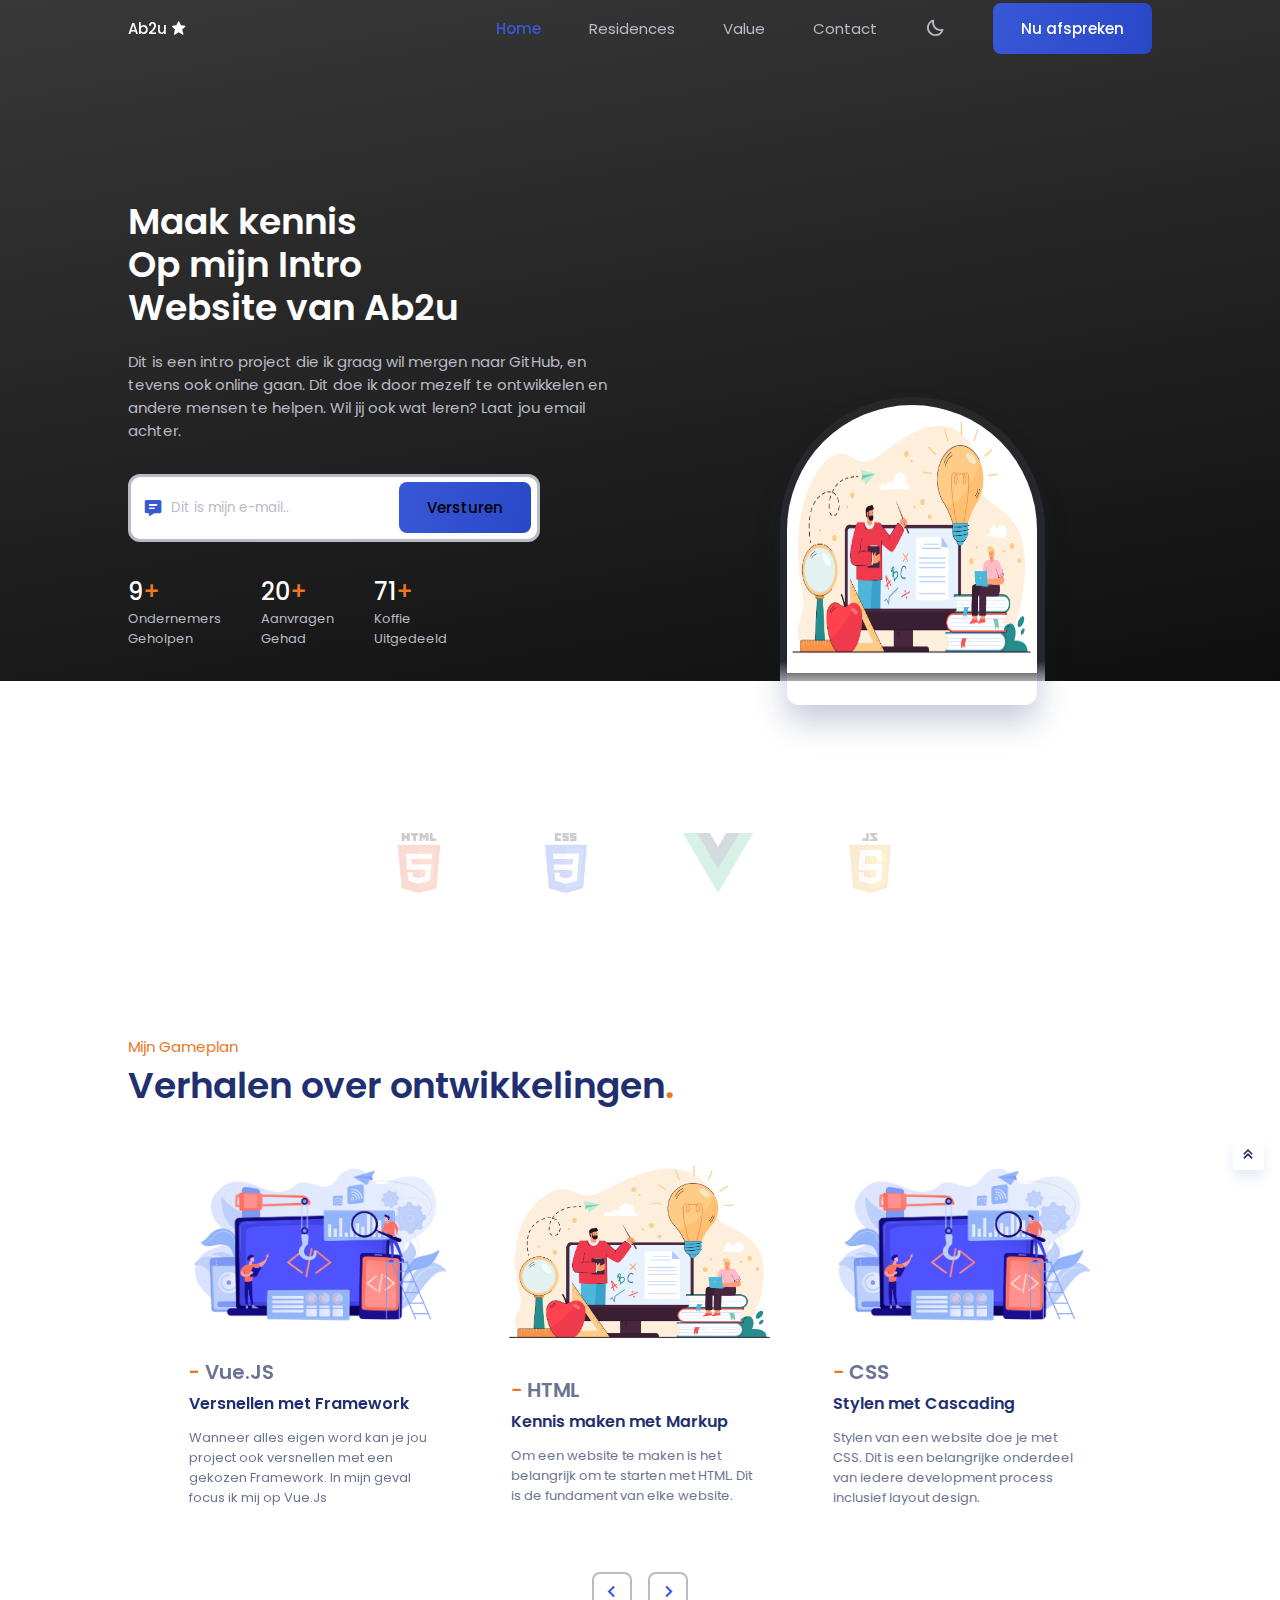
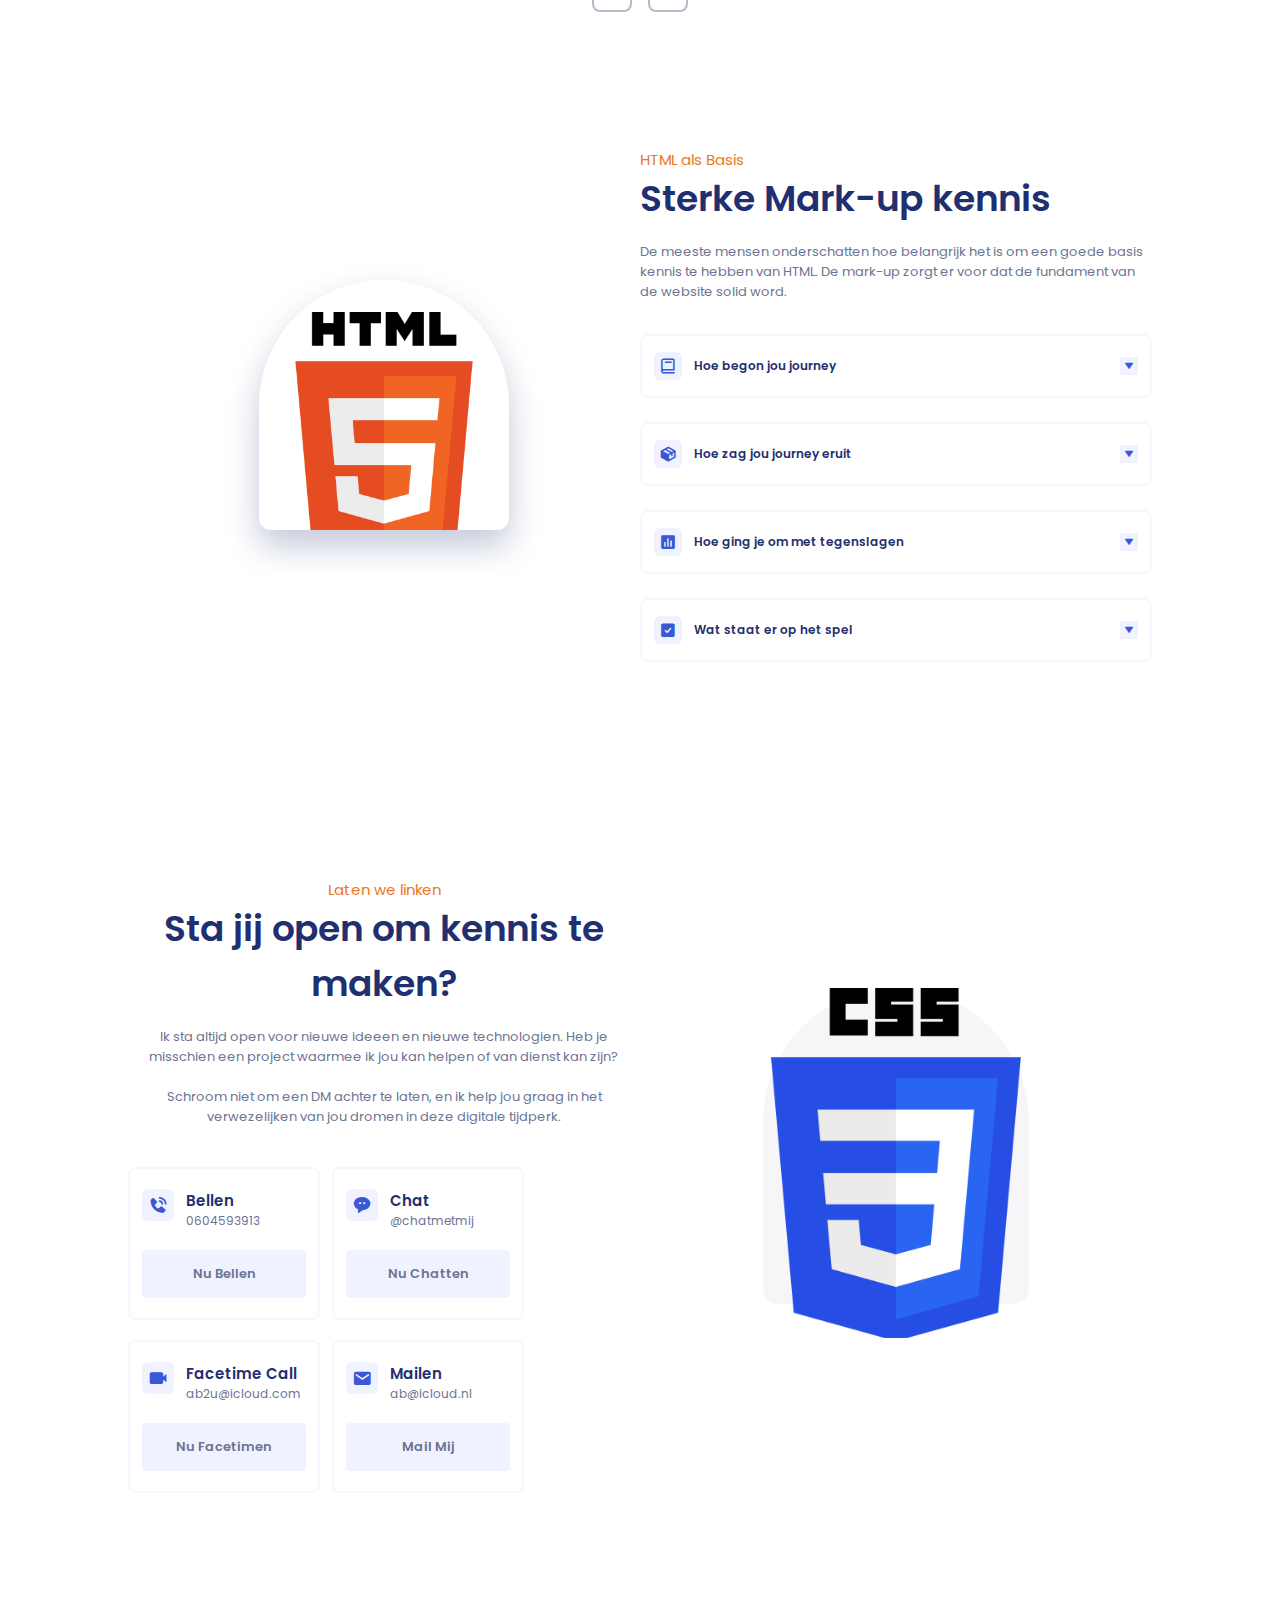
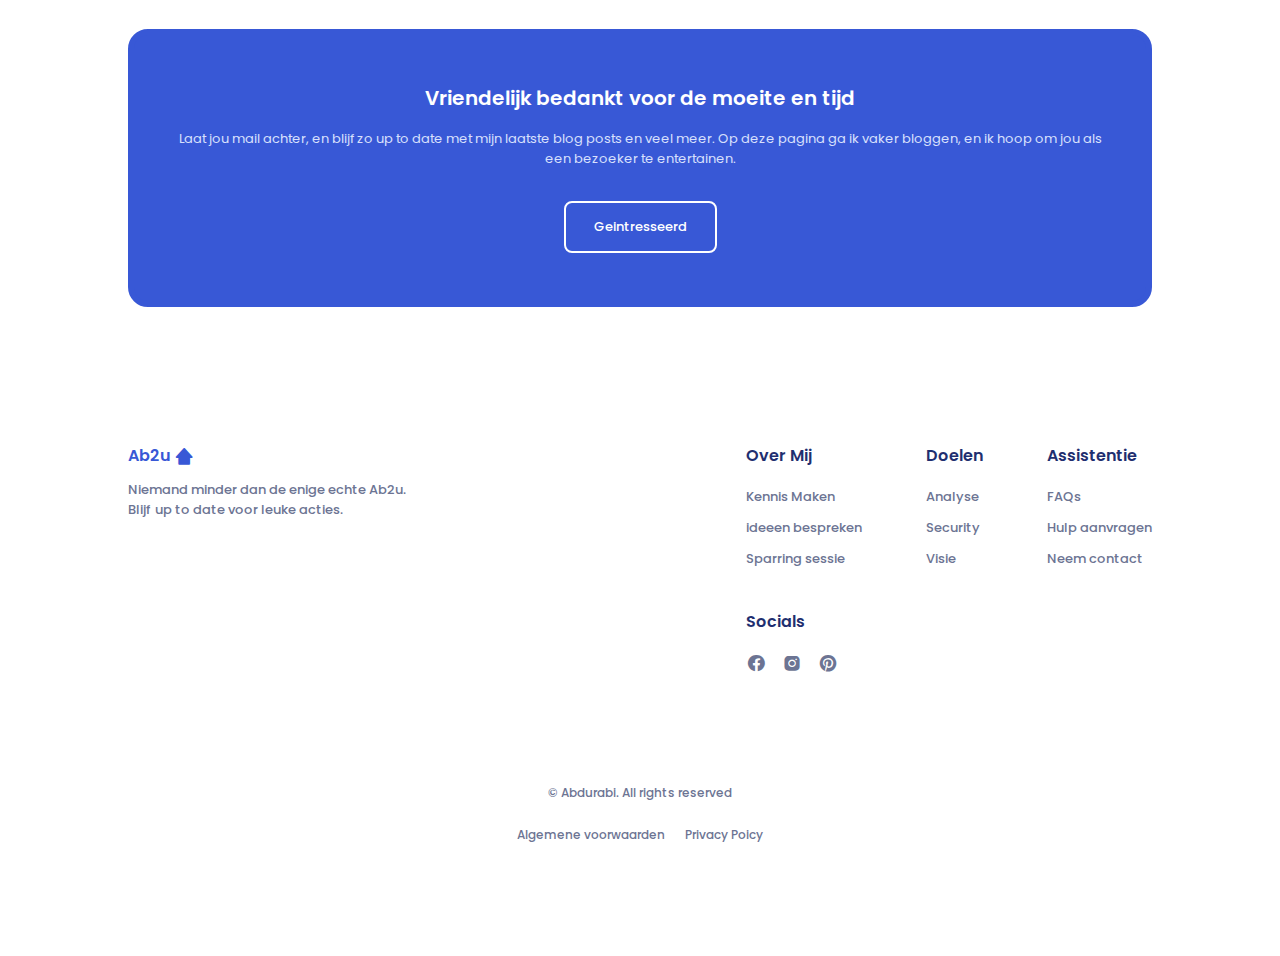
<file: index.html>
<!DOCTYPE html>
<html lang="en">
  <head>
    <meta charset="UTF-8" />
    <meta http-equiv="X-UA-Compatible" content="IE=edge" />
    <meta name="viewport" content="width=device-width, initial-scale=1.0" />
    <title>My Personal Page | 2022</title>

    <!-- Linking Favicon -->
    <link
      rel="shortcut icon"
      href="/1200px-Javascript-shield.svg.png"
      type="image.x-icon"
    />

    <!-- Linking Boxicons -->
    <link
      href="https://unpkg.com/boxicons@2.1.2/css/boxicons.min.css"
      rel="stylesheet"
    />

    <!-- Swiper CSS-->
    <link rel="stylesheet" href="swiper-bundle.min.css" />

    <!-- Linking Stylesheet -->
    <link rel="stylesheet" href="styles.css" />

    <!-- mobile begint bij 350px-->
  </head>
  <body>

    <header class="header" id="header">
      <nav class="nav container">
        
        <a href="#" class="nav__logo"> Ab2u <i class="bx bxs-star"></i> </a>

        <div class="nav__menu">

          <ul class="nav__list">

            <li class="nav__item">
              <a href="#home" class="nav__link active-link">
                <i class="bx bx-home-alt-2"></i>
                <span>Home</span>
              </a>
            </li>

            <li class="nav__item">
              <a href="#popular" class="nav__link">
                <i class="bx bx-building-house"></i>
                <span>Residences</span>
              </a>
            </li>

            <li class="nav__item">
              <a href="#value" class="nav__link">
                <i class="bx bx-award"></i>
                <span>Value </span>
              </a>
            </li>

            <li class="nav__item">
              <a href="#contact" class="nav__link">
                <i class="bx bx-phone"></i>
                <span>Contact </span>
              </a>
            </li>
          </ul>
        </div>

        <!-- Theme change button-->
        <i class="bx bx-moon change-theme" id="theme-button"></i>

        <a href="#" class="button nav__button">Nu afspreken</a>
      </nav>
    </header>

    <main class="main">
      <!-- HOME-->
      <section class="home section" id="home">
        <div class="home__container container grid">
          <div class="home__data">
            <h1 class="home__title">
              Maak kennis <br />
              Op mijn Intro<br />
              Website van Ab2u 
            </h1>

            <p class="home__description">
              Dit is een intro project die ik graag wil mergen naar GitHub, en tevens ook online gaan. Dit doe ik door mezelf te ontwikkelen en andere mensen te helpen. Wil jij ook wat leren? Laat jou email achter.
            </p>

            <form action="" class="home__search">
              <i class="bx bxs-message-detail"></i>
              <input
                type="search"
                placeholder="Dit is mijn e-mail.."
                class="home__search-input"
              />
              <button class="button">Versturen</button>
            </form>

            <div class="home__value">
              <div>
                <h1 class="home__value-number">9<span>+</span></h1>
                <span class="home__value-description">
                  Ondernemers <br />
                  Geholpen
                </span>
              </div>

              <div>
                <h1 class="home__value-number">20<span>+</span></h1>
                <span class="home__value-description">
                  Aanvragen <br />
                  Gehad
                </span>
              </div>

              <div>
                <h1 class="home__value-number">71<span>+</span></h1>
                <span class="home__value-description">
                  Koffie <br />
                  Uitgedeeld
                </span>
              </div>
            </div>
          </div>

          <div class="home__images">
            <div class="home__orbe"></div>

            <div class="home__img">
              <img src="Student guy studying on internet.jpg" alt="" />
            </div>
          </div>
        </div>
      </section>

      <!-- LOGOS-->
      <section class="logos section">
        <div class="logos__container container grid">
          <div class="logos__img">
            <img src="768px-HTML5_logo_and_wordmark.svg.png" alt="" />
          </div>

          <div class="logos__img">
            <img src="CSS3_logo_and_wordmark.svg.png" alt="" />
          </div>

          <div class="logos__img">
            <img src="Vue.js_Logo_2.svg.png" alt="" />
          </div>

          <div class="logos__img">
            <img src="1200px-Javascript-shield.svg.png" alt="" />
          </div>
        </div>
      </section>

      <!-- POPULAR-->
      <section class="popular section" id="popular">
        <div class="container">
          <span class="section__subtitle">Mijn Gameplan</span>
          <h2 class="section__title">Verhalen over ontwikkelingen<span>.</span></h2>

          <div class="popular__container swiper">
            <!-- lege div voor de swiperjs -->
            <div class="swiper-wrapper">
              <article class="popular__card swiper-slide">
                <img
                  src="Student guy studying on internet.jpg"
                  alt=""
                  class="popular__img"
                />

                <div class="popular__data">
                  <h2 class="popular__price"><span>-</span> HTML</h2>
                  <h3 class="popular__title">Kennis maken met Markup</h3>
                  <p class="popular__description">
                    Om een website te maken is het belangrijk om te starten met HTML. Dit is de fundament van elke website.
                  </p>
                </div>
              </article>

              <article class="popular__card swiper-slide">
                <img
                  src="20945431.jpg"
                  alt=""
                  class="popular__img"
                />

                <div class="popular__data">
                  <h2 class="popular__price"><span>- </span>CSS</h2>
                  <h3 class="popular__title">Stylen met Cascading</h3>
                  <p class="popular__description">
                    Stylen van een website doe je met CSS. Dit is een belangrijke onderdeel van iedere development process inclusief layout design.
                  </p>
                </div>
              </article>

              <article class="popular__card swiper-slide">
                <img
                  src="Student guy studying on internet.jpg"
                  alt=""
                  class="popular__img"
                />

                <div class="popular__data">
                  <h2 class="popular__price"><span>- </span>Javascript</h2>
                  <h3 class="popular__title">Functies tot actie</h3>
                  <p class="popular__description">
                    Javascript is voor mij een van de moeilijkste onderdelen geweest waar je front+backend kan programmeren.
                  </p>
                </div>
              </article>

              <article class="popular__card swiper-slide">
                <img
                  src="20945431.jpg"
                  alt=""
                  class="popular__img"
                />

                <div class="popular__data">
                  <h2 class="popular__price"><span>- </span>Vue.JS</h2>
                  <h3 class="popular__title">Versnellen met Framework</h3>
                  <p class="popular__description">
                    Wanneer alles eigen word kan je jou project ook versnellen met een gekozen Framework. In mijn geval focus ik mij op Vue.Js
                  </p>
                </div>
              </article>
            </div>

            <div class="swiper-button-next">
              <i class="bx bx-chevron-right"></i>
            </div>
            <div class="swiper-button-prev">
              <i class="bx bx-chevron-left"></i>
            </div>
          </div>
        </div>
      </section>

      <!-- VALUE-->
      <section class="value section" id="value">
        <div class="value__container container grid">
          <div class="value__images">
            <div class="value__orbe"></div>
            <div class="value__img">
              <img src="768px-HTML5_logo_and_wordmark.svg.png" alt="" />
            </div>
          </div>
          <div class="value__content">
            <div class="value__data">
              <span class="section__subtitle">HTML als Basis</span>
              <h2 class="section__title">Sterke Mark-up kennis </h2>
              <p class="value__description">
                De meeste mensen onderschatten hoe belangrijk het is om een goede basis kennis te hebben van HTML. De mark-up zorgt er voor dat de fundament van de website solid word.
              </p>
            </div>

            <!--Accourdon-->
            <div class="value__accordion">
              <div class="value__accordion-item">
                <header class="value__accordion-header">
                  <i class="bx bx-book value__accordion-icon"></i>
                  <h3 class="value__accordion-title">
                    Hoe begon jou journey 
                  </h3>
                  <div class="value__accordion-arrow">
                    <i class="bx bxs-down-arrow"></i>
                  </div>
                </header>

                <div class="value__accordion-content">
                  <p class="value__accordion-description">
                    Voor mij is het alweer een lange tijd geleden dat ik ben begonnen met de coding journey. In 2018 kreeg ik interesse om een programmeur te worden in de Software. Snel bleek dat ik meer passie had voor de Front-end.
                  </p>
                </div>
              </div>

              <div class="value__accordion-item">
                <header class="value__accordion-header">
                  <i class="bx bxs-package value__accordion-icon"></i>
                  <h3 class="value__accordion-title">Hoe zag jou journey eruit</h3>
                  <div class="value__accordion-arrow">
                    <i class="bx bxs-down-arrow"></i>
                  </div>
                </header>

                <div class="value__accordion-content">
                  <p class="value__accordion-description">
                    Na een keuze te hebben gemaakt om volledig te stoppen met Software heeft het nog 1 jaar geduurd om de Front-end op te maken. Tussendoor had ik ook veel tegenslagen waardoor ik telkens stopte met coderen en oefenen. In 2022 heb ik besloten om me 1000% in te zetten en het beste eruit te halen.
                  </p>
                </div>
              </div>

              <div class="value__accordion-item">
                <header class="value__accordion-header">
                  <i class="bx bxs-bar-chart-square value__accordion-icon"></i>
                  <h3 class="value__accordion-title">Hoe ging je om met tegenslagen </h3>
                  <div class="value__accordion-arrow">
                    <i class="bx bxs-down-arrow"></i>
                  </div>
                </header>

                <div class="value__accordion-content">
                  <p class="value__accordion-description">
                    In mijn journey heb ik veel tegenslagen gehad waardoor ik niet kon presteren. Coderen is een uitlaatklep voor mij waarvan ik tot rust kom. Ik bleef altijd positief omdat ik wist dat het toch goed zou komen. Als ik er niet bij was wist ik in mijn hoofd wel dat het goed zou komen.
                  </p>
                </div>
              </div>

              <div class="value__accordion-item">
                <header class="value__accordion-header">
                  <i class="bx bxs-check-square value__accordion-icon"></i>
                  <h3 class="value__accordion-title">Wat staat er op het spel</h3>
                  <div class="value__accordion-arrow">
                    <i class="bx bxs-down-arrow"></i>
                  </div>
                </header>

                <div class="value__accordion-content">
                  <p class="value__accordion-description">
                    In de afgelopen weken was ik hard bezig met het voorbereiden van mijn Directories inclusief mijn Git omgeving als Source Control. In de komende maanden wil ik mij vooral richting op het ontwerpen en ontwikkelen van mooie web-pagina's. 
                  </p>
                </div>
              </div>
            </div>
          </div>
        </div>
      </section>

      <!-- CONTACT-->

      <section class="contact section" id="contact">
        <div class="contact__container container grid">
          <div class="contact__images">
            <div class="contact__orbe"></div>

            <div class="contact__img">
              <img src="CSS3_logo_and_wordmark.svg.png" alt="" />
            </div>
          </div>

          <div class="contact__content">
            <div class="contact__data">
              <span class="section__subtitle">Laten we linken</span>
              <h2 class="section__title">Sta jij open om kennis te maken?</h2>
              <p class="contact__description">
                Ik sta altijd open voor nieuwe ideeen en nieuwe technologien. Heb je misschien een project waarmee ik jou kan helpen of van dienst kan zijn? <br><br>Schroom niet om een DM achter te laten, en ik help jou graag in het verwezelijken van jou dromen in deze digitale tijdperk.
              </p>
            </div>

            <div class="contact__card">
              <div class="contact__card-box">
                <div class="contact__card-info">
                  <i class="bx bxs-phone-call"></i>
                  <div>
                    <h3 class="contact__card-title">Bellen</h3>
                    <p class="contact__card-description">0604593913</p>
                  </div>
                </div>

                <button class="button contact__card-button">Nu Bellen</button>
              </div>

              <div class="contact__card-box">
                <div class="contact__card-info">
                  <i class="bx bxs-message-rounded-dots"></i>
                  <div>
                    <h3 class="contact__card-title">Chat</h3>
                    <p class="contact__card-description">@chatmetmij</p>
                  </div>
                </div>

                <button class="button contact__card-button">Nu Chatten</button>
              </div>

              <div class="contact__card-box">
                <div class="contact__card-info">
                  <i class="bx bxs-video"></i>
                  <div>
                    <h3 class="contact__card-title">Facetime Call</h3>
                    <p class="contact__card-description">ab2u@icloud.com</p>
                  </div>
                </div>

                <button class="button contact__card-button">
                  Nu Facetimen
                </button>
              </div>

              <div class="contact__card-box">
                <div class="contact__card-info">
                  <i class="bx bxs-envelope"></i>
                  <div>
                    <h3 class="contact__card-title">Mailen</h3>
                    <p class="contact__card-description">ab@icloud.nl</p>
                  </div>
                </div>

                <button class="button contact__card-button">Mail Mij</button>
              </div>
            </div>
          </div>
        </div>
      </section>

      <!--Suscribe-->
      <section class="subscribe section">
        <div class="subscribe__container container">
          <h1 class="subscribe__title">Vriendelijk bedankt voor de moeite en tijd</h1>
          <p class="subscribe__description">
            Laat jou mail achter, en blijf zo up to date met mijn laatste blog posts en veel meer. Op deze pagina ga ik vaker bloggen, en ik hoop om jou als een bezoeker te entertainen.
          </p>
          <a href="#" class="button subscribe__button">Geintresseerd </a>
        </div>
      </section>

      <!--Footer-->
      <footer class="footer section">
        <div class="footer__container container grid">
          <div>
            <a href="#" class="footer__logo">
              Ab2u <i class="bx bxs-home-alt-2"></i>
            </a>
            <p class="footer__description">
              Niemand minder dan de enige echte Ab2u. <br>Blijf up to date voor leuke acties.
            </p>
          </div>

          <div class="footer__content">
            <div>
              <h3 class="footer__title">Over Mij</h3>
              <ul class="footer__links">
                <li><a href="#" class="footer__link">Kennis Maken</a></li>
                <li><a href="#" class="footer__link">ideeen bespreken</a></li>
                <li><a href="#" class="footer__link">Sparring sessie</a></li>
              </ul>
            </div>

            <div>
              <h3 class="footer__title">Doelen</h3>
              <ul class="footer__links">
                <li><a href="#" class="footer__link">Analyse</a></li>
                <li><a href="#" class="footer__link">Security</a></li>
                <li><a href="#" class="footer__link">Visie</a></li>
              </ul>
            </div>

            <div>
              <h3 class="footer__title">Assistentie</h3>
              <ul class="footer__links">
                <li><a href="#" class="footer__link">FAQs</a></li>
                <li><a href="#" class="footer__link">Hulp aanvragen</a></li>
                <li><a href="#" class="footer__link">Neem contact</a></li>
              </ul>
            </div>

            <div>
              <h3 class="footer__title">Socials</h3>
              <ul class="footer__social">
                <a href="https://www.facebook.com" class="footer__social-link">
                  <i class="bx bxl-facebook-circle"></i>
                </a>
                <a href="https://www.instagram.com" class="footer__social-link">
                  <i class="bx bxl-instagram-alt"></i>
                </a>
                <a href="https://www.pinterest.com" class="footer__social-link">
                  <i class="bx bxl-pinterest"></i>
                </a>
              </ul>
            </div>
          </div>
        </div>

        <div class="footer__info container">
          <span class="footer__copy">
            &#169; Abdurabi. All rights reserved
          </span>

          <div class="footer__privacy">
            <a href="#">Algemene voorwaarden</a>
            <a href="#">Privacy Poicy</a>
          </div>
        </div>
      </footer>

      <!-- scroll up-->
      <a href="#" class="scrollup" id="scroll-up">
        <i class="bx bx-chevrons-up"></i>
      </a>
    </main>

    <!-- Swiper JS -->
    <script src="swiper-bundle.min.js"></script>

    <!-- Linking MainJs -->
    <script src="main.js"></script>
  </body>
</html>
</file>
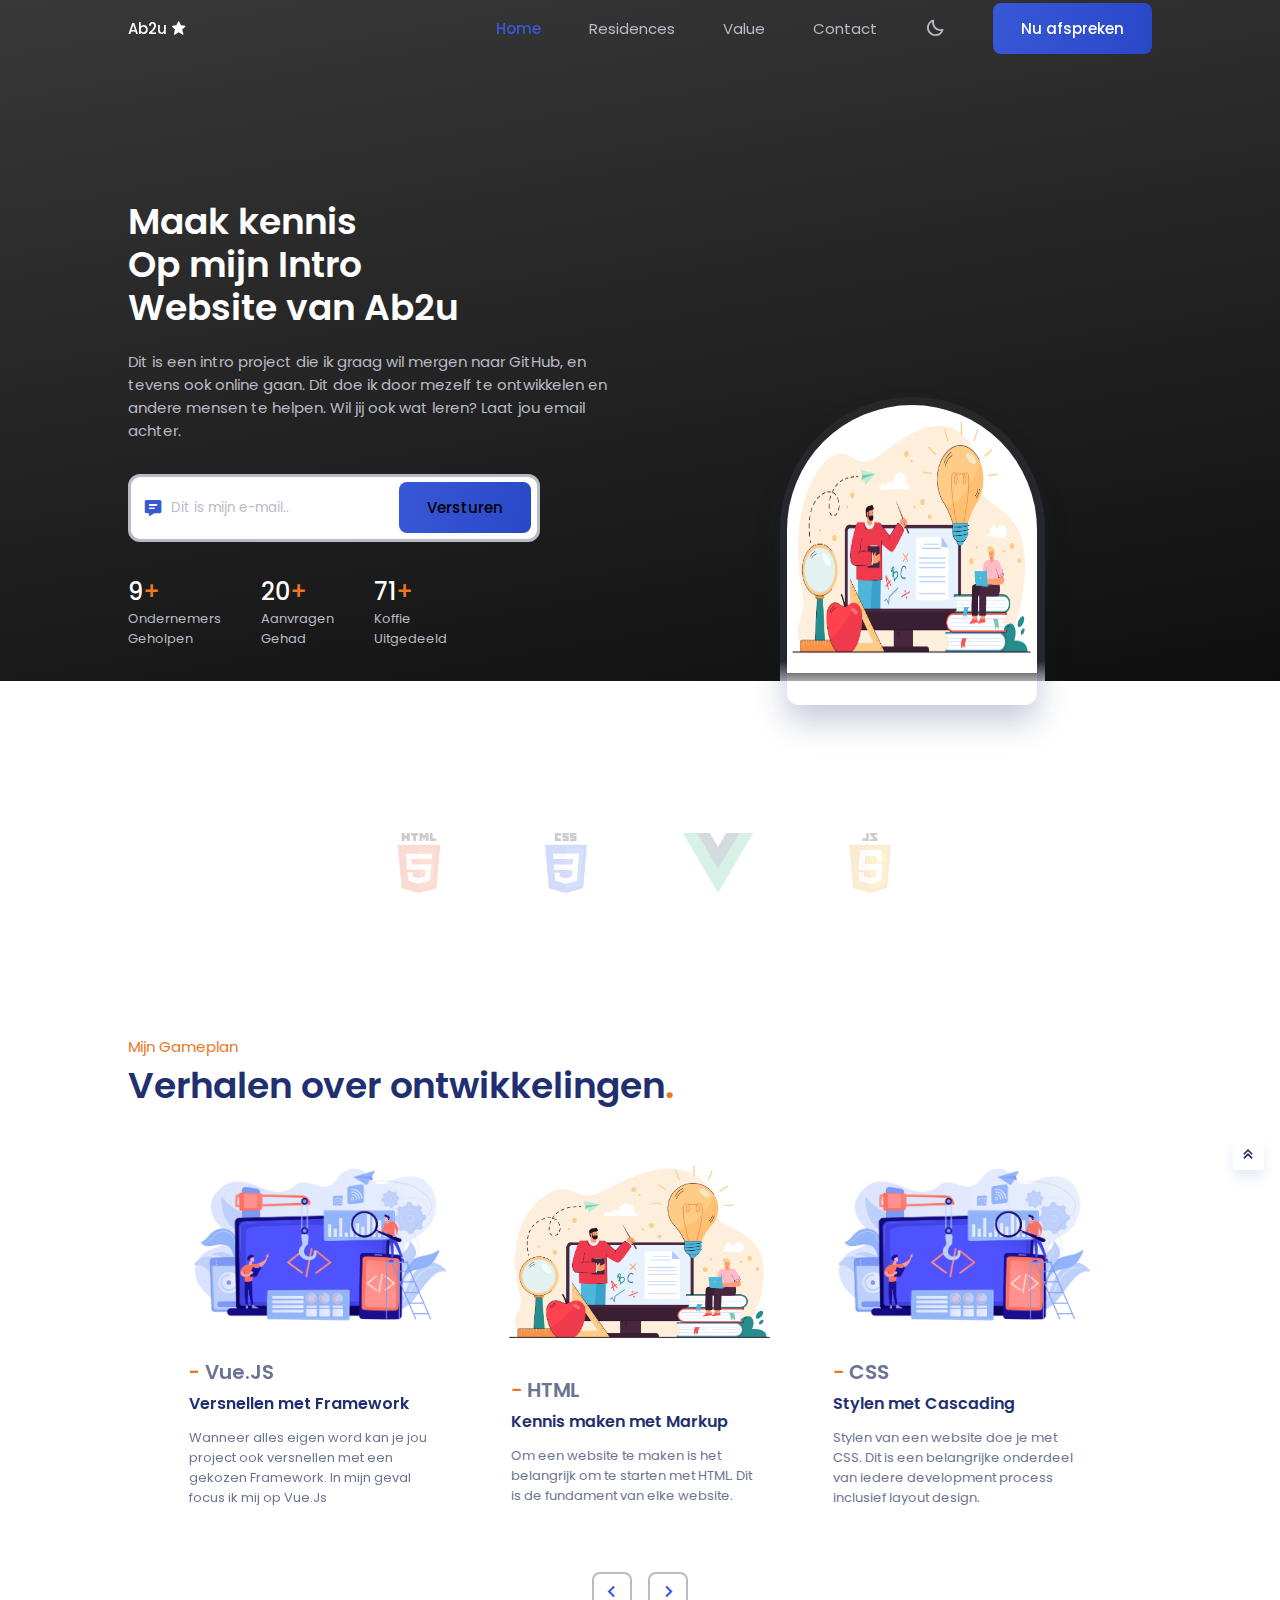
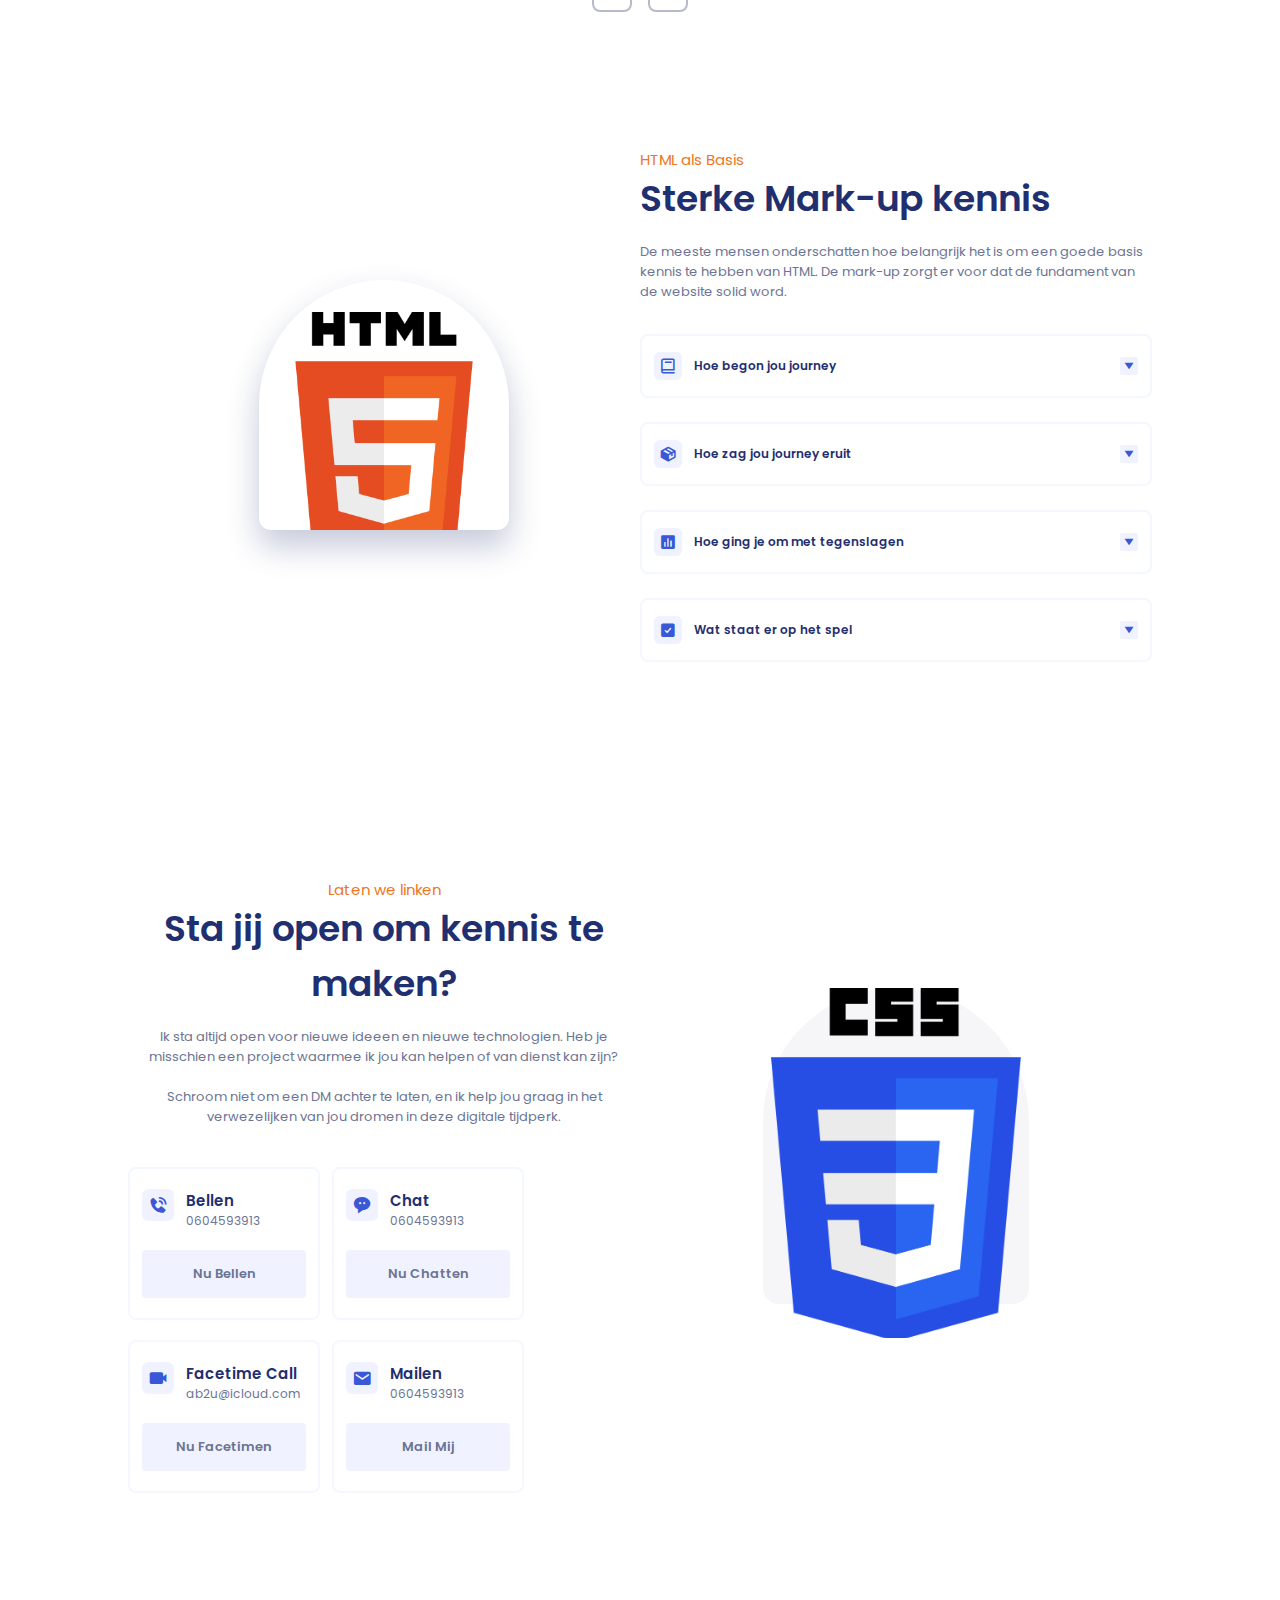
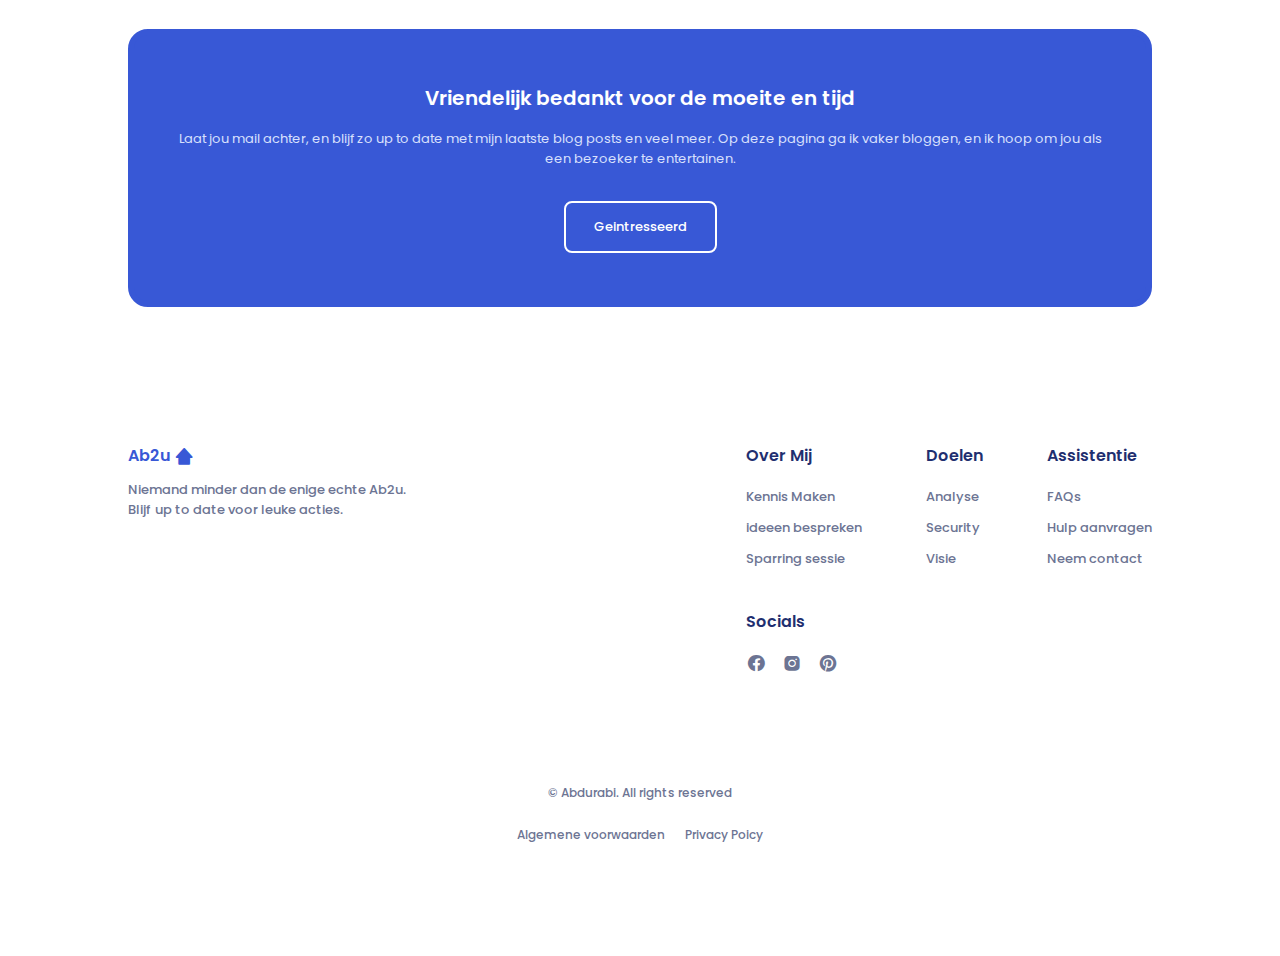
<file: docs/index.html>
<!DOCTYPE html>
<html lang="en">
  <head>
    <meta charset="UTF-8" />
    <meta http-equiv="X-UA-Compatible" content="IE=edge" />
    <meta name="viewport" content="width=device-width, initial-scale=1.0" />
    <title>My Personal Page | 2022</title>

    <!-- Linking Favicon -->
    <link
      rel="shortcut icon"
      href="/img/1200px-Javascript-shield.svg.png"
      type="image.x-icon"
    />

    <!-- Linking Boxicons -->
    <link
      href="https://unpkg.com/boxicons@2.1.2/css/boxicons.min.css"
      rel="stylesheet"
    />

    <!-- Swiper CSS-->
    <link rel="stylesheet" href="/styles/swiper-bundle.min.css" />

    <!-- Linking Stylesheet -->
    <link rel="stylesheet" href="/styles/styles.css" />

    <!-- mobile begint bij 350px-->
  </head>
  <body>

    <header class="header" id="header">
      <nav class="nav container">
        
        <a href="#" class="nav__logo"> Ab2u <i class="bx bxs-star"></i> </a>

        <div class="nav__menu">

          <ul class="nav__list">

            <li class="nav__item">
              <a href="#home" class="nav__link active-link">
                <i class="bx bx-home-alt-2"></i>
                <span>Home</span>
              </a>
            </li>

            <li class="nav__item">
              <a href="#popular" class="nav__link">
                <i class="bx bx-building-house"></i>
                <span>Residences</span>
              </a>
            </li>

            <li class="nav__item">
              <a href="#value" class="nav__link">
                <i class="bx bx-award"></i>
                <span>Value </span>
              </a>
            </li>

            <li class="nav__item">
              <a href="#contact" class="nav__link">
                <i class="bx bx-phone"></i>
                <span>Contact </span>
              </a>
            </li>
          </ul>
        </div>

        <!-- Theme change button-->
        <i class="bx bx-moon change-theme" id="theme-button"></i>

        <a href="#" class="button nav__button">Nu afspreken</a>
      </nav>
    </header>

    <main class="main">
      <!-- HOME-->
      <section class="home section" id="home">
        <div class="home__container container grid">
          <div class="home__data">
            <h1 class="home__title">
              Maak kennis <br />
              Op mijn Intro<br />
              Website van Ab2u 
            </h1>

            <p class="home__description">
              Dit is een intro project die ik graag wil mergen naar GitHub, en tevens ook online gaan. Dit doe ik door mezelf te ontwikkelen en andere mensen te helpen. Wil jij ook wat leren? Laat jou email achter.
            </p>

            <form action="" class="home__search">
              <i class="bx bxs-message-detail"></i>
              <input
                type="search"
                placeholder="Dit is mijn e-mail.."
                class="home__search-input"
              />
              <button class="button">Versturen</button>
            </form>

            <div class="home__value">
              <div>
                <h1 class="home__value-number">9<span>+</span></h1>
                <span class="home__value-description">
                  Ondernemers <br />
                  Geholpen
                </span>
              </div>

              <div>
                <h1 class="home__value-number">20<span>+</span></h1>
                <span class="home__value-description">
                  Aanvragen <br />
                  Gehad
                </span>
              </div>

              <div>
                <h1 class="home__value-number">71<span>+</span></h1>
                <span class="home__value-description">
                  Koffie <br />
                  Uitgedeeld
                </span>
              </div>
            </div>
          </div>

          <div class="home__images">
            <div class="home__orbe"></div>

            <div class="home__img">
              <img src="/img/Student guy studying on internet.jpg" alt="" />
            </div>
          </div>
        </div>
      </section>

      <!-- LOGOS-->
      <section class="logos section">
        <div class="logos__container container grid">
          <div class="logos__img">
            <img src="/img/768px-HTML5_logo_and_wordmark.svg.png" alt="" />
          </div>

          <div class="logos__img">
            <img src="/img/CSS3_logo_and_wordmark.svg.png" alt="" />
          </div>

          <div class="logos__img">
            <img src="/img/Vue.js_Logo_2.svg.png" alt="" />
          </div>

          <div class="logos__img">
            <img src="/img/1200px-Javascript-shield.svg.png" alt="" />
          </div>
        </div>
      </section>

      <!-- POPULAR-->
      <section class="popular section" id="popular">
        <div class="container">
          <span class="section__subtitle">Mijn Gameplan</span>
          <h2 class="section__title">Verhalen over ontwikkelingen<span>.</span></h2>

          <div class="popular__container swiper">
            <!-- lege div voor de swiperjs -->
            <div class="swiper-wrapper">
              <article class="popular__card swiper-slide">
                <img
                  src="/img/Student guy studying on internet.jpg"
                  alt=""
                  class="popular__img"
                />

                <div class="popular__data">
                  <h2 class="popular__price"><span>-</span> HTML</h2>
                  <h3 class="popular__title">Kennis maken met Markup</h3>
                  <p class="popular__description">
                    Om een website te maken is het belangrijk om te starten met HTML. Dit is de fundament van elke website.
                  </p>
                </div>
              </article>

              <article class="popular__card swiper-slide">
                <img
                  src="/img/20945431.jpg"
                  alt=""
                  class="popular__img"
                />

                <div class="popular__data">
                  <h2 class="popular__price"><span>- </span>CSS</h2>
                  <h3 class="popular__title">Stylen met Cascading</h3>
                  <p class="popular__description">
                    Stylen van een website doe je met CSS. Dit is een belangrijke onderdeel van iedere development process inclusief layout design.
                  </p>
                </div>
              </article>

              <article class="popular__card swiper-slide">
                <img
                  src="/img/Student guy studying on internet.jpg"
                  alt=""
                  class="popular__img"
                />

                <div class="popular__data">
                  <h2 class="popular__price"><span>- </span>Javascript</h2>
                  <h3 class="popular__title">Functies tot actie</h3>
                  <p class="popular__description">
                    Javascript is voor mij een van de moeilijkste onderdelen geweest waar je front+backend kan programmeren.
                  </p>
                </div>
              </article>

              <article class="popular__card swiper-slide">
                <img
                  src="/img/20945431.jpg"
                  alt=""
                  class="popular__img"
                />

                <div class="popular__data">
                  <h2 class="popular__price"><span>- </span>Vue.JS</h2>
                  <h3 class="popular__title">Versnellen met Framework</h3>
                  <p class="popular__description">
                    Wanneer alles eigen word kan je jou project ook versnellen met een gekozen Framework. In mijn geval focus ik mij op Vue.Js
                  </p>
                </div>
              </article>
            </div>

            <div class="swiper-button-next">
              <i class="bx bx-chevron-right"></i>
            </div>
            <div class="swiper-button-prev">
              <i class="bx bx-chevron-left"></i>
            </div>
          </div>
        </div>
      </section>

      <!-- VALUE-->
      <section class="value section" id="value">
        <div class="value__container container grid">
          <div class="value__images">
            <div class="value__orbe"></div>
            <div class="value__img">
              <img src="/img/768px-HTML5_logo_and_wordmark.svg.png" alt="" />
            </div>
          </div>
          <div class="value__content">
            <div class="value__data">
              <span class="section__subtitle">HTML als Basis</span>
              <h2 class="section__title">Sterke Mark-up kennis </h2>
              <p class="value__description">
                De meeste mensen onderschatten hoe belangrijk het is om een goede basis kennis te hebben van HTML. De mark-up zorgt er voor dat de fundament van de website solid word.
              </p>
            </div>

            <!--Accourdon-->
            <div class="value__accordion">
              <div class="value__accordion-item">
                <header class="value__accordion-header">
                  <i class="bx bx-book value__accordion-icon"></i>
                  <h3 class="value__accordion-title">
                    Hoe begon jou journey 
                  </h3>
                  <div class="value__accordion-arrow">
                    <i class="bx bxs-down-arrow"></i>
                  </div>
                </header>

                <div class="value__accordion-content">
                  <p class="value__accordion-description">
                    Voor mij is het alweer een lange tijd geleden dat ik ben begonnen met de coding journey. In 2018 kreeg ik interesse om een programmeur te worden in de Software. Snel bleek dat ik meer passie had voor de Front-end.
                  </p>
                </div>
              </div>

              <div class="value__accordion-item">
                <header class="value__accordion-header">
                  <i class="bx bxs-package value__accordion-icon"></i>
                  <h3 class="value__accordion-title">Hoe zag jou journey eruit</h3>
                  <div class="value__accordion-arrow">
                    <i class="bx bxs-down-arrow"></i>
                  </div>
                </header>

                <div class="value__accordion-content">
                  <p class="value__accordion-description">
                    Na een keuze te hebben gemaakt om volledig te stoppen met Software heeft het nog 1 jaar geduurd om de Front-end op te maken. Tussendoor had ik ook veel tegenslagen waardoor ik telkens stopte met coderen en oefenen. In 2022 heb ik besloten om me 1000% in te zetten en het beste eruit te halen.
                  </p>
                </div>
              </div>

              <div class="value__accordion-item">
                <header class="value__accordion-header">
                  <i class="bx bxs-bar-chart-square value__accordion-icon"></i>
                  <h3 class="value__accordion-title">Hoe ging je om met tegenslagen </h3>
                  <div class="value__accordion-arrow">
                    <i class="bx bxs-down-arrow"></i>
                  </div>
                </header>

                <div class="value__accordion-content">
                  <p class="value__accordion-description">
                    In mijn journey heb ik veel tegenslagen gehad waardoor ik niet kon presteren. Coderen is een uitlaatklep voor mij waarvan ik tot rust kom. Ik bleef altijd positief omdat ik wist dat het toch goed zou komen. Als ik er niet bij was wist ik in mijn hoofd wel dat het goed zou komen.
                  </p>
                </div>
              </div>

              <div class="value__accordion-item">
                <header class="value__accordion-header">
                  <i class="bx bxs-check-square value__accordion-icon"></i>
                  <h3 class="value__accordion-title">Wat staat er op het spel</h3>
                  <div class="value__accordion-arrow">
                    <i class="bx bxs-down-arrow"></i>
                  </div>
                </header>

                <div class="value__accordion-content">
                  <p class="value__accordion-description">
                    In de afgelopen weken was ik hard bezig met het voorbereiden van mijn Directories inclusief mijn Git omgeving als Source Control. In de komende maanden wil ik mij vooral richting op het ontwerpen en ontwikkelen van mooie web-pagina's. 
                  </p>
                </div>
              </div>
            </div>
          </div>
        </div>
      </section>

      <!-- CONTACT-->

      <section class="contact section" id="contact">
        <div class="contact__container container grid">
          <div class="contact__images">
            <div class="contact__orbe"></div>

            <div class="contact__img">
              <img src="/img/CSS3_logo_and_wordmark.svg.png" alt="" />
            </div>
          </div>

          <div class="contact__content">
            <div class="contact__data">
              <span class="section__subtitle">Laten we linken</span>
              <h2 class="section__title">Sta jij open om kennis te maken?</h2>
              <p class="contact__description">
                Ik sta altijd open voor nieuwe ideeen en nieuwe technologien. Heb je misschien een project waarmee ik jou kan helpen of van dienst kan zijn? <br><br>Schroom niet om een DM achter te laten, en ik help jou graag in het verwezelijken van jou dromen in deze digitale tijdperk.
              </p>
            </div>

            <div class="contact__card">
              <div class="contact__card-box">
                <div class="contact__card-info">
                  <i class="bx bxs-phone-call"></i>
                  <div>
                    <h3 class="contact__card-title">Bellen</h3>
                    <p class="contact__card-description">0604593913</p>
                  </div>
                </div>

                <button class="button contact__card-button">Nu Bellen</button>
              </div>

              <div class="contact__card-box">
                <div class="contact__card-info">
                  <i class="bx bxs-message-rounded-dots"></i>
                  <div>
                    <h3 class="contact__card-title">Chat</h3>
                    <p class="contact__card-description">0604593913</p>
                  </div>
                </div>

                <button class="button contact__card-button">Nu Chatten</button>
              </div>

              <div class="contact__card-box">
                <div class="contact__card-info">
                  <i class="bx bxs-video"></i>
                  <div>
                    <h3 class="contact__card-title">Facetime Call</h3>
                    <p class="contact__card-description">ab2u@icloud.com</p>
                  </div>
                </div>

                <button class="button contact__card-button">
                  Nu Facetimen
                </button>
              </div>

              <div class="contact__card-box">
                <div class="contact__card-info">
                  <i class="bx bxs-envelope"></i>
                  <div>
                    <h3 class="contact__card-title">Mailen</h3>
                    <p class="contact__card-description">0604593913</p>
                  </div>
                </div>

                <button class="button contact__card-button">Mail Mij</button>
              </div>
            </div>
          </div>
        </div>
      </section>

      <!--Suscribe-->
      <section class="subscribe section">
        <div class="subscribe__container container">
          <h1 class="subscribe__title">Vriendelijk bedankt voor de moeite en tijd</h1>
          <p class="subscribe__description">
            Laat jou mail achter, en blijf zo up to date met mijn laatste blog posts en veel meer. Op deze pagina ga ik vaker bloggen, en ik hoop om jou als een bezoeker te entertainen.
          </p>
          <a href="#" class="button subscribe__button">Geintresseerd </a>
        </div>
      </section>

      <!--Footer-->
      <footer class="footer section">
        <div class="footer__container container grid">
          <div>
            <a href="#" class="footer__logo">
              Ab2u <i class="bx bxs-home-alt-2"></i>
            </a>
            <p class="footer__description">
              Niemand minder dan de enige echte Ab2u. <br>Blijf up to date voor leuke acties.
            </p>
          </div>

          <div class="footer__content">
            <div>
              <h3 class="footer__title">Over Mij</h3>
              <ul class="footer__links">
                <li><a href="#" class="footer__link">Kennis Maken</a></li>
                <li><a href="#" class="footer__link">ideeen bespreken</a></li>
                <li><a href="#" class="footer__link">Sparring sessie</a></li>
              </ul>
            </div>

            <div>
              <h3 class="footer__title">Doelen</h3>
              <ul class="footer__links">
                <li><a href="#" class="footer__link">Analyse</a></li>
                <li><a href="#" class="footer__link">Security</a></li>
                <li><a href="#" class="footer__link">Visie</a></li>
              </ul>
            </div>

            <div>
              <h3 class="footer__title">Assistentie</h3>
              <ul class="footer__links">
                <li><a href="#" class="footer__link">FAQs</a></li>
                <li><a href="#" class="footer__link">Hulp aanvragen</a></li>
                <li><a href="#" class="footer__link">Neem contact</a></li>
              </ul>
            </div>

            <div>
              <h3 class="footer__title">Socials</h3>
              <ul class="footer__social">
                <a href="https://www.facebook.com" class="footer__social-link">
                  <i class="bx bxl-facebook-circle"></i>
                </a>
                <a href="https://www.instagram.com" class="footer__social-link">
                  <i class="bx bxl-instagram-alt"></i>
                </a>
                <a href="https://www.pinterest.com" class="footer__social-link">
                  <i class="bx bxl-pinterest"></i>
                </a>
              </ul>
            </div>
          </div>
        </div>

        <div class="footer__info container">
          <span class="footer__copy">
            &#169; Abdurabi. All rights reserved
          </span>

          <div class="footer__privacy">
            <a href="#">Algemene voorwaarden</a>
            <a href="#">Privacy Poicy</a>
          </div>
        </div>
      </footer>

      <!-- scroll up-->
      <a href="#" class="scrollup" id="scroll-up">
        <i class="bx bx-chevrons-up"></i>
      </a>
    </main>

    <!-- Swiper JS -->
    <script src="/scripts/swiper-bundle.min.js"></script>

    <!-- Linking MainJs -->
    <script src="/scripts/main.js"></script>
  </body>
</html>
</file>
<file: styles.css>
/* Webfonts Google  font-family: 'Poppins', sans-serif;*/
@import url("https://fonts.googleapis.com/css2?family=Poppins:wght@400;500;600&display=swap");

/* =========== VARIABLES CSS =========== */
:root {
  --header-height: 3.5rem;

  /* =========== COLORS=========== */
  /* Color mode HSL (hue, saturation, lightness) */
  --first-color: hsl(228, 66%, 53%);
  --first-color-alt: hsl(228, 66%, 47%);
  --first-color-light: hsl(228, 66%, 53%);
  --first-color-lighten: hsl(228, 100%, 97%);
  --second-color: hsl(25, 83%, 53%);
  --title-color: hsl(228, 57%, 28%);
  --text-color: hsl(228, 15%, 50%);
  --text-color-light: hsl(228, 12%, 75%);
  --border-color: hsl(228, 99%, 98%);
  --body-color: #fff;
  --container-color: #fff;

  /* =========== FONT & TYPOGRAPHY (.5REM = 8PX 1REM= 16PX =========== */
  --body-font: "Poppins", sans-serif;
  --biggest-font-size: 2.25rem;
  --h1-font-size: 1.5rem;
  --h2-font-size: 1.25rem;
  --h3-font-size: 1rem;
  --normal-font-size: 0.938rem;
  --small-font-size: 0.813rem;
  --smaller-font-size: 0.75rem;

  /* =========== FONT WEIGHT =========== */
  --font-medium: 500;
  --font-semi-bold: 600;

  /* =========== Z-INDEX=========== */
  --z-tooltip: 10;
  --z-fixed: 100;
}

/* =========== RESPONSIVE TYPOGRAPHY=========== */
@media screen and (min-widht: 1024px) {
  :root {
    --biggest-font-size: 4rem;
    --h1-font-size: 2.25rem;
    --h2-font-size: 1.5rem;
    --h3-font-size: 1.25rem;
    --normal-font-size: 1rem;
    --small-font-size: 0.875rem;
    --smaller-font-size: 0.813rem;
  }
}

/* =========== BASE =========== */

* {
  padding: 0;
  margin: 0;
  box-sizing: border-box;
}

html {
  scroll-behavior: smooth;
}

body {
  font-family: var(--body-font);
  font-size: var(--normal-font-size);
  background-color: var(--body-color);
  color: var(--text-color);
  transition: 0.3s; /*for animation dark mode*/
}

h1,
h2,
h3 {
  color: var(--title-color);
  font-weight: var(--font-semi-bold);
}

ul {
  list-style: none;
}

a {
  text-decoration: none;
}

img {
  max-width: 100%;
  height: auto;
}

input,
button {
  font-family: var(--body-font);
  outline: none;
  border: none;
}

/* =========== THEME=========== */
.change-theme {
  font-size: 1.25rem;
  color: #fff;
  cursor: pointer;
  transition: 0.3s;
}

.change-theme:hover {
  color: var(--first-color);
}

/* =========== VARAIBLES DARK MODE =========== */
body.dark-theme {
  --first-color: hsl(228, 66%, 62%);
  --second-color: hsl(25, 57%, 54%);
  --title-color: hsl(228, 8%, 95%);
  --text-color: hsl(228, 8%, 70%);
  --border-color: hsl(228, 16%, 14%);
  --body-color: hsl(228, 12%, 8%);
  --container-color: hsl(228, 16%, 12%);
}

/* =========== COLOR CHANGING IN SOME 
PARTS WEBSITE DARK MODE =========== */
.dark-theme .home__search,
.dark-theme .swiper-button-next,
.dark-theme .swiper-button-prev {
  border: 3px solid var(--border-color);
}

.dark-theme .nav__menu,
.dark-theme .popular__card:hover .dark-theme .value__img,
.dark-theme .accordion-open,
.dark-theme .accordion-open .value__accordion-icon,
.dark-theme .accordion-open .value__accordion-arrow,
.dark-theme .contact__card-box:hover,
.dark-theme .scrollup {
  box-shadow: none;
}

.dark-theme .value__orbe,
.dark-theme .value__accordion-icon,
.dark-theme .value__accordion-arrow,
.dark-theme .contact__orbe,
.dark-theme .contact__card i,
.dark-theme .contact__card-button,
.dark-theme .subscribe__container {
  background-color: var(--container-color);
}

.dark-theme .subscribe__container {
  border: 6px solid var(--container-color);
}

.dark-theme .subscribe__description {
  color: var(--text-color);
}

.dark-theme::-webkit-scrollbar {
  background-color: hsl(228, 4%, 15%);
}

.dark-theme::-webkit-scrollbar-thumb {
  background-color: hsl(228, 4%, 25%);
}

.dark-theme::-webkit-scrollbar-thumb:hover {
  background-color: hsl(228, 4%, 35%);
}

/* =========== REUSABLE  CSS CLASSES=========== */
.container {
  max-width: 1024px;
  margin-left: 1.5rem;
  margin-right: 1.5rem;
}

.grid {
  display: grid;
}

.section {
  padding: 4.5rem 0 2rem;
}

.section__title {
  font-size: var(--h2-font-size);
  margin-bottom: 1rem;
}

.section__title span {
  color: var(--second-color);
}

.section__subtitle {
  display: block;
  font-size: var(--small-font-size);
  color: var(--second-color);
}

.main {
  overflow: hidden;
}

/* =========== HEADER & NAV =========== */
.header {
  position: fixed;
  top: 0;
  left: 0;
  width: 100%;
  background-color: transparent;
  z-index: var(--z-fixed);
  transition: 0.4s; /*for animation dark-mode*/
}

.nav {
  height: var(--header-height);
  display: flex;
  justify-content: space-between;
  align-items: center;
}

.nav__logo {
  color: #fff;
  display: inline-flex;
  align-items: center;
  column-gap: 0.25rem;
  font-weight: var(--font-medium);
  transition: 0.3s;
}

.nav__logo i {
  font-size: 1rem;
}

.nav__logo:hover {
  color: var(--first-color);
}

@media screen and (max-width: 1023px) {
  .nav__menu {
    position: fixed;
    bottom: 2rem;
    background-color: var(--container-color);
    box-shadow: 0 8px 24px hsla(228, 66%, 45%, 0.15);
    width: 90%;
    left: 0;
    right: 0;
    margin: 0 auto;
    padding: 1.3rem 3rem;
    border-radius: 1.25rem;
    transition: 0.5s;
  }

  .nav__list {
    display: flex;
    justify-content: space-between;
    align-items: center;
  }

  .nav__link {
    color: var(--text-color);
    display: flex;
    padding: 0.5rem;
    border-radius: 50%;
  }

  .nav__link i {
    font-size: 1.25rem;
  }

  .nav__link span {
    display: none;
  }
}

/* Change background header */

.scroll-header {
  background-color: var(--body-color);
  box-shadow: 0 1px 4px hsla(228, 4%, 15%, 0.1);
}

.scroll-header .nav__logo {
  color: var(--first-color);
}

.scroll-header .change-theme {
  color: var(--title-color);
}

/* Active link */
.active-link {
  background: linear-gradient(101deg, hsl(228, 66%, 53%), hsl(228, 66%, 53%));
  color: #fff;
  box-shadow: 0 4px 8px hsla(228, 66%, 45%, 0.25);
}

/* HOME */
.home {
  background: linear-gradient(170deg, hsl(0, 0%, 22%), hsl(0, 0%, 6%));

  padding-bottom: 0;
}

.home__container {
  padding-top: 4rem;
  row-gap: 3.5rem;
}

.home__title,
.home__value-number {
  color: #fff;
}

.home__title {
  font-size: var(--biggest-font-size);
  line-height: 120%;
  margin-bottom: 1.25rem;
}

.home__description {
  color: var(--text-color-light);
  margin-bottom: 2rem;
}

.home__search {
  background-color: var(--body-color);
  padding: 0.35rem 0.35rem 0.35rem 0.75rem;
  display: flex;
  align-items: center;
  border-radius: 0.75rem;
  border: 3px solid var(--text-color-light);
  margin-bottom: 2rem;
}

.home__search i {
  font-size: 1.25rem;
  color: var(--first-color);
}

.home__search-input {
  width: 90%;
  background-color: var(--body-color);
  color: var(--text-color);
  margin: 0 0.5rem;
}

.home__search-input::placeholder {
  color: var(--text-color-light);
}

.home__value {
  display: flex;
  column-gap: 2.5rem;
}

.home__value-number {
  font-size: var(--h1-font-size);
  font-weight: var(--font-medium);
}

.home__value-number span {
  color: var(--second-color);
}

.home__value-description {
  display: flex;
  color: var(--text-color-light);
  font-size: var(--small-font-size);
}

.home__images {
  position: relative;
  display: flex;
  justify-content: center;
}

.home__orbe {
  width: 265px;
  height: 284px;
  background: linear-gradient(
    180deg,
    hsl(0, 0%, 16%) 93%,
    hsl(0, 0%, 67%) 100%
  );
  border-radius: 135px 135px 0 0;
}

.home__img {
  position: absolute;
  width: 250px;
  height: 300px;
  overflow: hidden;
  border-radius: 125px 125px 12px 12px;
  display: inline-flex;
  bottom: -1.5rem;
  box-shadow: 0 16px 32px hsla(228, 66%, 25%, 0.25);
  padding-bottom: 2rem;
}

/*Button*/
.button {
  display: inline-block;
  background: linear-gradient(101deg, hsl(228, 66%, 53%), hsl(228, 66%, 47%));
  padding: 14px 28px;
  border-radius: 0.5rem;
  font-size: var(--normal-font-size);
  font-weight: var(--font-medium);
  box-shadow: 0 4px 8px hsla(228deg, 66%, 45% 0.25%);
  transition: 0.3s;
  cursor: pointer;
}

.button:hover {
  box-shadow: 0 4px 12px hsla(228, 66%, 45%, 0.25);
}

.nav__button {
  display: none;
}

/* Logos */

.logos__container {
  padding-top: 2rem;
  /* display: grid; */
  grid-template-columns: repeat(2, 1fr);
  gap: 3rem 2rem;
  justify-items: center;
}

.logos__img img {
  height: 60px;
  opacity: 0.2;
  transition: 0.3s;
}

.logos__img img:hover {
  opacity: 0.6s;
}

/* Popular --> 340px media*/

.popular__container {
  padding: 1rem 0 5rem;
}

.popular__card {
  width: 290px;
  background-color: var(--container-color);
  padding: 0.5rem 0.5rem 1.5rem;
  border-radius: 1rem;
  margin: 0 auto;
  transition: 0.4s;
}

.popular__img {
  border-radius: 1rem;
  margin-bottom: 1rem;
}

.popular__data {
  padding: 0 1rem 0 0.5rem;
}

.popular__price {
  font-size: var(--h2-font-size);
  color: var(--text-color);
  margin-bottom: 0.25rem;
}

.popular__price span {
  color: var(--second-color);
}

.popular__title {
  font-size: var(--h3-font-size);
  margin-bottom: 0.75rem;
}

.popular__description {
  font-size: var(--small-font-size);
}

.popular__card:hover {
  box-shadow: 0 12px 16px hsla(228, 66%, 45%, 0.1);
}

/* Swiper class */

.swiper-button-prev::after,
.swiper-button-next::after {
  content: "";
}

.swiper-button-prev,
.swiper-button-next {
  top: initial;
  bottom: 0;
  width: initial;
  height: initial;
  background-color: var(--container-color);
  border: 2px solid var(--text-color-light);
  padding: 6px;
  border-radius: 0.5rem;
  font-size: 1.5rem;
  color: var(--first-color);
}

.swiper-button-prev {
  left: calc(50% - 3rem);
}

.swiper-button-next {
  right: calc(50% - 3rem);
}

/* Value */

.value__container {
  row-gap: 3rem;
}

.value__images {
  position: relative;
  display: flex;
  justify-content: center;
}

/* .value__orbe {
     width: 260px;
     height: 316ox;
     background-color: hsl(228, 24% 97%);
     border-radius: 135px 135px 16px 16px;

 } */

.value__img {
  /* position: absolute; */
  width: 250px;
  height: 250px;
  padding-top: 2rem;
  overflow: hidden;
  border-radius: 125px 125px 12px 12px;
  inset: 0;
  margin: auto;
  box-shadow: 0 16px 32px hsla(228, 66%, 25%, 0.25);
}

.value__description {
  font-size: var(--small-font-size);
  margin-bottom: 2rem;
}

.value__accordion {
  display: grid;
  row-gap: 1.5rem;
}
.value__accordion-item {
  background-color: var(--body-color);
  border: 2px solid var(--border-color);
  border-radius: 0.5rem;
  padding: 1rem 0.75rem;
}

.value__accordion-header {
  display: flex;
  align-items: center;
  cursor: pointer;
}

.value__accordion-icon {
  background-color: var(--first-color-lighten);
  padding: 5px;
  border-radius: 0.35rem;
  font-size: 18px;
  color: var(--first-color);
  margin-right: 0.75rem;
  transition: 0.3s;
}

.value__accordion-title {
  font-size: var(--smaller-font-size);
}

.value__accordion-arrow {
  display: inline-flex;
  background-color: var(--first-color-lighten);
  padding: 0.25rem;
  color: var(--first-color);
  border-radius: 2px;
  font-size: 10px;
  margin-left: auto;
  transition: 0.3s;
}

.value__accordion-arrow i {
  transition: 0.4s;
}

.value__accordion-description {
  font-size: var(--small-font-size);
  padding: 1.25rem 2.5rem 0 2.75rem;
}

.value__accordion-content {
  overflow: hidden;
  height: 0;
  transition: all 0.25s ease;
}

/* Rotate icon and add shadow */

.accordion-open {
  box-shadow: 0 12px 32px hsla(228, 66%, 45%, 0.1);
}

.accordion-open .value__accordion-icon {
  box-shadow: 0 4px 4px hsla(228, 66%, 45%, 0.1);
}

.accordion-open .value__accordion-arrow {
  box-shadow: 0 4px 4px hsla(228, 66%, 45%, 0.1);
}

.accordion-open .value__accordion-arrow i {
  transform: rotate(-180deg);
}

/* CONTACT */

.contact__container {
  row-gap: 2rem;
  margin: 0 1.5rem;
}

.contact__data {
  text-align: center;
  padding-top: 5rem;
}

.contact__images {
  position: relative;
  display: flex;
  justify-content: center;
}

.contact__orbe {
  width: 266px;
  height: 316px;
  background-color: hsl(228, 24%, 97%);
  border-radius: 135px 135px 16px 16px;
}

.contact__img {
  position: absolute;
  width: 250px;
  height: 350px;
  overflow: hidden;
  margin: auto;
  /* */
}

.contact__description {
  font-size: var(--small-font-size);
  margin-bottom: 2.5rem;
}

.contact__card {
  display: grid;
  grid-template-columns: repeat(2, 1fr);
  gap: 1.25rem 0.75rem;
}

.contact__card-box {
  background-color: var(--body-color);
  border: 2px solid var(--border-color);
  padding: 1.25rem 0.75rem;
  border-radius: 0.5rem;
  transition: 0.3s;
}

.contact__card-info {
  display: flex;
  align-items: flex-start;
  column-gap: 0.75rem;
  margin-bottom: 1.25rem;
}

.contact__card i {
  padding: 6px;
  background-color: var(--first-color-lighten);
  border-radius: 6px;
  font-size: 1.25rem;
  color: var(--first-color);
}

.contact__card-title {
  font-size: var(--normal-font-size);
}

.contact__card-description {
  font-size: var(--smaller-font-size);
}

.contact__card-button {
  font-size: var(--small-font-size);
  padding: 14px 0;
  width: 100%;
  border-radius: 0.25rem;
  background: var(--first-color-lighten);
  color: var(--first-color-);
  font-weight: var(--font-semi-bold);
  box-shadow: none;
}

.contact__card-button:hover {
  background-color: var(--first-color);
  color: #fff;
}

.contact__card-box:hover {
  box-shadow: 0 8px 24px hsla(228, 66%, 45%, 0.1);
}

/* Subscribe */

.subscribe {
  padding: 2.5rem 0;
}

.subscribe__container a {
  color: #fff;
  background-color: var(--first-color);
}

.subscribe__container {
  background-color: var(--first-color);
  padding: 3rem 2rem;
  border-radius: 1.25rem;
  border: 6px solid var(--first-color-light);
  text-align: center;
}

.subscribe__title {
  color: #fff;
  font-size: var(--h2-font-size);
  margin-bottom: 1rem;
}

.subscribe__description {
  color: hsl(228, 90%, 92%);
  font-size: var(--small-font-size);
  margin-bottom: 2rem;
}

.subscribe__button {
  border: 2px solid #fff;
  background: var(--first-color-light);
  font-size: var(--small-font-size);
}

/* Footer */

/* .footer {
    margin-bottom: 50rem;
 }  */

.footer__container {
  row-gap: 2.5rem;
}

.footer__logo {
  color: var(--first-color);
  font-size: var(--h3-font-size);
  font-weight: var(--font-semi-bold);
  display: inline-flex;
  align-items: center;
  column-gap: 0.25rem;
  margin-bottom: 0.75rem;
}

.footer__logo i {
  font-size: 1.25rem;
}

.footer__description,
.footer__link {
  font-size: var(--small-font-size);
  font-weight: var(--font-medium);
}

.footer__content,
.footer__links {
  display: grid;
}

.footer__content {
  grid-template-columns: repeat(2, max-content);
  gap: 2.5rem 4rem;
}

.footer__title {
  font-size: var(--h3-font-size);
  margin-bottom: 1rem;
}

.footer__links {
  row-gap: 0.5rem;
}

.footer__link {
  color: var(--text-color);
  transition: 0.3s;
}

footer__link:hover {
  color: var(--title-color);
}

.footer__social {
  display: flex;
  column-gap: 1rem;
}

.footer__social-link {
  font-size: 1.25rem;
  color: var(--text-color);
  transition: 0.3s;
}

.footer__social-link:hover {
  color: var(--title-color);
}

.footer__info,
.footer__privacy {
  display: flex;
}

.footer__info {
  padding: 6rem;
  margin-top: 0.5rem;
  flex-direction: column;
  text-align: center;
  row-gap: 1.5rem;
}

.footer__copy,
.footer__privacy a {
  font-size: var(--smaller-font-size);
  font-weight: var(--font-medium);
  color: var(--text-color);
}

.footer__privacy {
  justify-content: center;
  column-gap: 1.2rem;
}

/* Scroll bar */

::-webkit-scrollbar {
  width: 0.6rem;
  border-radius: 0.5rem;
  background-color: hsl(228, 8%, 76%);
}

::-webkit-scrollbar-thumb {
  background-color: hsl(228, 8%, 64%);
  border-radius: 0.5rem;
}

::-webkit-scrollbar-thumb:hover {
  background-color: hsl(228, 8%, 54%);
}

/* Scroll up rechts onder */

.scrollup {
  position: fixed;
  right: 1rem;
  bottom: -30%;
  background-color: var(--container-color);
  box-shadow: 0 8px 12px hsla(228, 66%, 45%, 0.1);
  display: inline-flex;
  padding: 0.35rem;
  border-radius: 0.25rem;
  color: var(--title-color);
  font-size: 1.25rem;
  z-index: var(--z-tooltip);
  transition: 0.3s;
}

.scrollup:hover {
  transform: translate(-0.25rem);
  color: var(--first-color);
}

/* Show scroll up */

.show-scroll {
  bottom: 8rem;
}

/* Breapoints */
/* Small Device */
@media screen and (max-width: 350px) {
  .container {
    margin-left: 1rem;
    margin-right: 1rem;
  }

  .section {
    padding: 3.5rem 0 1rem;
  }

  .home {
    padding-bottom: 0;
  }

  .contact__card {
    grid-template-columns: repeat(1, 180px);
    justify-content: center;
  }
}

@media screen and (max-width: 320px) {
  .nav__menu {
    padding: 1.3rem 1.5rem;
  }

  .home__value {
    column-gap: 1rem;
  }

  .home__img {
    width: 220px;
    height: 280px;
  }

  .home__orbe {
    width: 240px;
    height: 260px;
  }

  .logos__container {
    gap: 2rem 1rem;
  }

  .popular__card {
    width: 230px;
    padding: 0.5rem 0.5rem 0.75rem;
  }

  .value__img,
  .contact__img {
    width: 220px;
    height: 260px;
  }

  .contact__orbe {
    width: 236px;
    height: 280px;
  }

  .subscribe__container {
    padding: 2rem 1rem;
  }

  .footer__content {
    gap: 2.5rem;
  }
}

/* Medium Device */
@media screen and (min-width: 576px) {
  .nav__menu {
    width: 342px;
  }

  .home__search {
    width: 412px;
  }

  .contact__card {
    grid-template-columns: repeat(2, 192px);
    justify-content: center;
  }

  .footer__content {
    grid-template-columns: repeat(3, max-content);
  }
}

@media screen and (min-width: 767px) {
  .home__container {
    grid-template-columns: repeat(2, 1fr);
  }

  .home__orbe {
    align-self: flex-end;
  }

  .home__data {
    padding-bottom: 2rem;
  }

  .logos__container {
    grid-template-columns: repeat(4, max-content);
    justify-content: center;
  }

  .logos__container .logos__img {
    padding: 0 2rem;
  }

  .value__container,
  .contact__container {
    grid-template-columns: repeat(2, 1fr);
    align-items: center;
  }

  .contact__images {
    order: 1;
  }

  .contact__card {
    justify-content: initial;
  }

  .footer__container {
    grid-template-columns: repeat(2, max-content);
    justify-content: space-between;
  }
}

/* Large Device */
@media screen and (min-width: 1023px) {
  .section {
    padding: 7.5rem 0 1rem;
  }

  .section__title {
    font-size: 2.25rem;
  }

  .section__subtitle {
    font-size: var(--normal-font-size);
  }

  nav {
    height: calc(var(--header-height) + 1.5rem);
  }

  .nav__menu {
    width: initial;
    margin-left: auto;
  }

  .nav__list {
    display: flex;
    column-gap: 3rem;
  }

  .nav__link {
    color: var(--text-color-light);
  }

  .nav__link i {
    display: none;
  }

  .nav__button {
    display: inline-block;
    color: #fff;
  }

  .active-link {
    background: none;
    box-shadow: none;
    color: var(--first-color);
    font-weight: var(--font-medium);
  }

  .change-theme {
    margin: 0 3rem;
    color: var(--text-color-light);
  }

  .scroll-header .nav__link,
  .scroll-header .change-theme {
    color: var(--text-color);
  }

  .scroll-header .active-link {
    color: var(--first-color);
  }

  .home {
    padding-bottom: 0;
  }

  .home__container {
    padding-top: 5rem;
    column-gap: 2rem;
  }

  @media screen and (min-width: 1040px) {
    .container {
      margin-left: auto;
      margin-right: auto;
    }

    .home__container {
      column-gap: 4rem;
    }
  }
}

/*  2k + 4k Device */
</file>
<file: styles/styles.css>
/* Webfonts Google  font-family: 'Poppins', sans-serif;*/
@import url("https://fonts.googleapis.com/css2?family=Poppins:wght@400;500;600&display=swap");

/* =========== VARIABLES CSS =========== */
:root {
  --header-height: 3.5rem;

  /* =========== COLORS=========== */
  /* Color mode HSL (hue, saturation, lightness) */
  --first-color: hsl(228, 66%, 53%);
  --first-color-alt: hsl(228, 66%, 47%);
  --first-color-light: hsl(228, 66%, 53%);
  --first-color-lighten: hsl(228, 100%, 97%);
  --second-color: hsl(25, 83%, 53%);
  --title-color: hsl(228, 57%, 28%);
  --text-color: hsl(228, 15%, 50%);
  --text-color-light: hsl(228, 12%, 75%);
  --border-color: hsl(228, 99%, 98%);
  --body-color: #fff;
  --container-color: #fff;

  /* =========== FONT & TYPOGRAPHY (.5REM = 8PX 1REM= 16PX =========== */
  --body-font: "Poppins", sans-serif;
  --biggest-font-size: 2.25rem;
  --h1-font-size: 1.5rem;
  --h2-font-size: 1.25rem;
  --h3-font-size: 1rem;
  --normal-font-size: 0.938rem;
  --small-font-size: 0.813rem;
  --smaller-font-size: 0.75rem;

  /* =========== FONT WEIGHT =========== */
  --font-medium: 500;
  --font-semi-bold: 600;

  /* =========== Z-INDEX=========== */
  --z-tooltip: 10;
  --z-fixed: 100;
}

/* =========== RESPONSIVE TYPOGRAPHY=========== */
@media screen and (min-widht: 1024px) {
  :root {
    --biggest-font-size: 4rem;
    --h1-font-size: 2.25rem;
    --h2-font-size: 1.5rem;
    --h3-font-size: 1.25rem;
    --normal-font-size: 1rem;
    --small-font-size: 0.875rem;
    --smaller-font-size: 0.813rem;
  }
}

/* =========== BASE =========== */

* {
  padding: 0;
  margin: 0;
  box-sizing: border-box;
}

html {
  scroll-behavior: smooth;
}

body {
  font-family: var(--body-font);
  font-size: var(--normal-font-size);
  background-color: var(--body-color);
  color: var(--text-color);
  transition: 0.3s; /*for animation dark mode*/
}

h1,
h2,
h3 {
  color: var(--title-color);
  font-weight: var(--font-semi-bold);
}

ul {
  list-style: none;
}

a {
  text-decoration: none;
}

img {
  max-width: 100%;
  height: auto;
}

input,
button {
  font-family: var(--body-font);
  outline: none;
  border: none;
}

/* =========== THEME=========== */
.change-theme {
  font-size: 1.25rem;
  color: #fff;
  cursor: pointer;
  transition: 0.3s;
}

.change-theme:hover {
  color: var(--first-color);
}

/* =========== VARAIBLES DARK MODE =========== */
body.dark-theme {
  --first-color: hsl(228, 66%, 62%);
  --second-color: hsl(25, 57%, 54%);
  --title-color: hsl(228, 8%, 95%);
  --text-color: hsl(228, 8%, 70%);
  --border-color: hsl(228, 16%, 14%);
  --body-color: hsl(228, 12%, 8%);
  --container-color: hsl(228, 16%, 12%);
}

/* =========== COLOR CHANGING IN SOME 
PARTS WEBSITE DARK MODE =========== */
.dark-theme .home__search,
.dark-theme .swiper-button-next,
.dark-theme .swiper-button-prev {
  border: 3px solid var(--border-color);
}

.dark-theme .nav__menu,
.dark-theme .popular__card:hover .dark-theme .value__img,
.dark-theme .accordion-open,
.dark-theme .accordion-open .value__accordion-icon,
.dark-theme .accordion-open .value__accordion-arrow,
.dark-theme .contact__card-box:hover,
.dark-theme .scrollup {
  box-shadow: none;
}

.dark-theme .value__orbe,
.dark-theme .value__accordion-icon,
.dark-theme .value__accordion-arrow,
.dark-theme .contact__orbe,
.dark-theme .contact__card i,
.dark-theme .contact__card-button,
.dark-theme .subscribe__container {
  background-color: var(--container-color);
}

.dark-theme .subscribe__container {
  border: 6px solid var(--container-color);
}

.dark-theme .subscribe__description {
  color: var(--text-color);
}

.dark-theme::-webkit-scrollbar {
  background-color: hsl(228, 4%, 15%);
}

.dark-theme::-webkit-scrollbar-thumb {
  background-color: hsl(228, 4%, 25%);
}

.dark-theme::-webkit-scrollbar-thumb:hover {
  background-color: hsl(228, 4%, 35%);
}

/* =========== REUSABLE  CSS CLASSES=========== */
.container {
  max-width: 1024px;
  margin-left: 1.5rem;
  margin-right: 1.5rem;
}

.grid {
  display: grid;
}

.section {
  padding: 4.5rem 0 2rem;
}

.section__title {
  font-size: var(--h2-font-size);
  margin-bottom: 1rem;
}

.section__title span {
  color: var(--second-color);
}

.section__subtitle {
  display: block;
  font-size: var(--small-font-size);
  color: var(--second-color);
}

.main {
  overflow: hidden;
}

/* =========== HEADER & NAV =========== */
.header {
  position: fixed;
  top: 0;
  left: 0;
  width: 100%;
  background-color: transparent;
  z-index: var(--z-fixed);
  transition: 0.4s; /*for animation dark-mode*/
}

.nav {
  height: var(--header-height);
  display: flex;
  justify-content: space-between;
  align-items: center;
}

.nav__logo {
  color: #fff;
  display: inline-flex;
  align-items: center;
  column-gap: 0.25rem;
  font-weight: var(--font-medium);
  transition: 0.3s;
}

.nav__logo i {
  font-size: 1rem;
}

.nav__logo:hover {
  color: var(--first-color);
}

@media screen and (max-width: 1023px) {
  .nav__menu {
    position: fixed;
    bottom: 2rem;
    background-color: var(--container-color);
    box-shadow: 0 8px 24px hsla(228, 66%, 45%, 0.15);
    width: 90%;
    left: 0;
    right: 0;
    margin: 0 auto;
    padding: 1.3rem 3rem;
    border-radius: 1.25rem;
    transition: 0.5s;
  }

  .nav__list {
    display: flex;
    justify-content: space-between;
    align-items: center;
  }

  .nav__link {
    color: var(--text-color);
    display: flex;
    padding: 0.5rem;
    border-radius: 50%;
  }

  .nav__link i {
    font-size: 1.25rem;
  }

  .nav__link span {
    display: none;
  }
}

/* Change background header */

.scroll-header {
  background-color: var(--body-color);
  box-shadow: 0 1px 4px hsla(228, 4%, 15%, 0.1);
}

.scroll-header .nav__logo {
  color: var(--first-color);
}

.scroll-header .change-theme {
  color: var(--title-color);
}

/* Active link */
.active-link {
  background: linear-gradient(101deg, hsl(228, 66%, 53%), hsl(228, 66%, 53%));
  color: #fff;
  box-shadow: 0 4px 8px hsla(228, 66%, 45%, 0.25);
}

/* HOME */
.home {
  background: linear-gradient(170deg, hsl(0, 0%, 22%), hsl(0, 0%, 6%));

  padding-bottom: 0;
}

.home__container {
  padding-top: 4rem;
  row-gap: 3.5rem;
}

.home__title,
.home__value-number {
  color: #fff;
}

.home__title {
  font-size: var(--biggest-font-size);
  line-height: 120%;
  margin-bottom: 1.25rem;
}

.home__description {
  color: var(--text-color-light);
  margin-bottom: 2rem;
}

.home__search {
  background-color: var(--body-color);
  padding: 0.35rem 0.35rem 0.35rem 0.75rem;
  display: flex;
  align-items: center;
  border-radius: 0.75rem;
  border: 3px solid var(--text-color-light);
  margin-bottom: 2rem;
}

.home__search i {
  font-size: 1.25rem;
  color: var(--first-color);
}

.home__search-input {
  width: 90%;
  background-color: var(--body-color);
  color: var(--text-color);
  margin: 0 0.5rem;
}

.home__search-input::placeholder {
  color: var(--text-color-light);
}

.home__value {
  display: flex;
  column-gap: 2.5rem;
}

.home__value-number {
  font-size: var(--h1-font-size);
  font-weight: var(--font-medium);
}

.home__value-number span {
  color: var(--second-color);
}

.home__value-description {
  display: flex;
  color: var(--text-color-light);
  font-size: var(--small-font-size);
}

.home__images {
  position: relative;
  display: flex;
  justify-content: center;
}

.home__orbe {
  width: 265px;
  height: 284px;
  background: linear-gradient(
    180deg,
    hsl(0, 0%, 16%) 93%,
    hsl(0, 0%, 67%) 100%
  );
  border-radius: 135px 135px 0 0;
}

.home__img {
  position: absolute;
  width: 250px;
  height: 300px;
  overflow: hidden;
  border-radius: 125px 125px 12px 12px;
  display: inline-flex;
  bottom: -1.5rem;
  box-shadow: 0 16px 32px hsla(228, 66%, 25%, 0.25);
  padding-bottom: 2rem;
}

/*Button*/
.button {
  display: inline-block;
  background: linear-gradient(101deg, hsl(228, 66%, 53%), hsl(228, 66%, 47%));
  padding: 14px 28px;
  border-radius: 0.5rem;
  font-size: var(--normal-font-size);
  font-weight: var(--font-medium);
  box-shadow: 0 4px 8px hsla(228deg, 66%, 45% 0.25%);
  transition: 0.3s;
  cursor: pointer;
}

.button:hover {
  box-shadow: 0 4px 12px hsla(228, 66%, 45%, 0.25);
}

.nav__button {
  display: none;
}

/* Logos */

.logos__container {
  padding-top: 2rem;
  /* display: grid; */
  grid-template-columns: repeat(2, 1fr);
  gap: 3rem 2rem;
  justify-items: center;
}

.logos__img img {
  height: 60px;
  opacity: 0.2;
  transition: 0.3s;
}

.logos__img img:hover {
  opacity: 0.6s;
}

/* Popular --> 340px media*/

.popular__container {
  padding: 1rem 0 5rem;
}

.popular__card {
  width: 290px;
  background-color: var(--container-color);
  padding: 0.5rem 0.5rem 1.5rem;
  border-radius: 1rem;
  margin: 0 auto;
  transition: 0.4s;
}

.popular__img {
  border-radius: 1rem;
  margin-bottom: 1rem;
}

.popular__data {
  padding: 0 1rem 0 0.5rem;
}

.popular__price {
  font-size: var(--h2-font-size);
  color: var(--text-color);
  margin-bottom: 0.25rem;
}

.popular__price span {
  color: var(--second-color);
}

.popular__title {
  font-size: var(--h3-font-size);
  margin-bottom: 0.75rem;
}

.popular__description {
  font-size: var(--small-font-size);
}

.popular__card:hover {
  box-shadow: 0 12px 16px hsla(228, 66%, 45%, 0.1);
}

/* Swiper class */

.swiper-button-prev::after,
.swiper-button-next::after {
  content: "";
}

.swiper-button-prev,
.swiper-button-next {
  top: initial;
  bottom: 0;
  width: initial;
  height: initial;
  background-color: var(--container-color);
  border: 2px solid var(--text-color-light);
  padding: 6px;
  border-radius: 0.5rem;
  font-size: 1.5rem;
  color: var(--first-color);
}

.swiper-button-prev {
  left: calc(50% - 3rem);
}

.swiper-button-next {
  right: calc(50% - 3rem);
}

/* Value */

.value__container {
  row-gap: 3rem;
}

.value__images {
  position: relative;
  display: flex;
  justify-content: center;
}

/* .value__orbe {
     width: 260px;
     height: 316ox;
     background-color: hsl(228, 24% 97%);
     border-radius: 135px 135px 16px 16px;

 } */

.value__img {
  /* position: absolute; */
  width: 250px;
  height: 250px;
  padding-top: 2rem;
  overflow: hidden;
  border-radius: 125px 125px 12px 12px;
  inset: 0;
  margin: auto;
  box-shadow: 0 16px 32px hsla(228, 66%, 25%, 0.25);
}

.value__description {
  font-size: var(--small-font-size);
  margin-bottom: 2rem;
}

.value__accordion {
  display: grid;
  row-gap: 1.5rem;
}
.value__accordion-item {
  background-color: var(--body-color);
  border: 2px solid var(--border-color);
  border-radius: 0.5rem;
  padding: 1rem 0.75rem;
}

.value__accordion-header {
  display: flex;
  align-items: center;
  cursor: pointer;
}

.value__accordion-icon {
  background-color: var(--first-color-lighten);
  padding: 5px;
  border-radius: 0.35rem;
  font-size: 18px;
  color: var(--first-color);
  margin-right: 0.75rem;
  transition: 0.3s;
}

.value__accordion-title {
  font-size: var(--smaller-font-size);
}

.value__accordion-arrow {
  display: inline-flex;
  background-color: var(--first-color-lighten);
  padding: 0.25rem;
  color: var(--first-color);
  border-radius: 2px;
  font-size: 10px;
  margin-left: auto;
  transition: 0.3s;
}

.value__accordion-arrow i {
  transition: 0.4s;
}

.value__accordion-description {
  font-size: var(--small-font-size);
  padding: 1.25rem 2.5rem 0 2.75rem;
}

.value__accordion-content {
  overflow: hidden;
  height: 0;
  transition: all 0.25s ease;
}

/* Rotate icon and add shadow */

.accordion-open {
  box-shadow: 0 12px 32px hsla(228, 66%, 45%, 0.1);
}

.accordion-open .value__accordion-icon {
  box-shadow: 0 4px 4px hsla(228, 66%, 45%, 0.1);
}

.accordion-open .value__accordion-arrow {
  box-shadow: 0 4px 4px hsla(228, 66%, 45%, 0.1);
}

.accordion-open .value__accordion-arrow i {
  transform: rotate(-180deg);
}

/* CONTACT */

.contact__container {
  row-gap: 2rem;
  margin: 0 1.5rem;
}

.contact__data {
  text-align: center;
  padding-top: 5rem;
}

.contact__images {
  position: relative;
  display: flex;
  justify-content: center;
}

.contact__orbe {
  width: 266px;
  height: 316px;
  background-color: hsl(228, 24%, 97%);
  border-radius: 135px 135px 16px 16px;
}

.contact__img {
  position: absolute;
  width: 250px;
  height: 350px;
  overflow: hidden;
  margin: auto;
  /* */
}

.contact__description {
  font-size: var(--small-font-size);
  margin-bottom: 2.5rem;
}

.contact__card {
  display: grid;
  grid-template-columns: repeat(2, 1fr);
  gap: 1.25rem 0.75rem;
}

.contact__card-box {
  background-color: var(--body-color);
  border: 2px solid var(--border-color);
  padding: 1.25rem 0.75rem;
  border-radius: 0.5rem;
  transition: 0.3s;
}

.contact__card-info {
  display: flex;
  align-items: flex-start;
  column-gap: 0.75rem;
  margin-bottom: 1.25rem;
}

.contact__card i {
  padding: 6px;
  background-color: var(--first-color-lighten);
  border-radius: 6px;
  font-size: 1.25rem;
  color: var(--first-color);
}

.contact__card-title {
  font-size: var(--normal-font-size);
}

.contact__card-description {
  font-size: var(--smaller-font-size);
}

.contact__card-button {
  font-size: var(--small-font-size);
  padding: 14px 0;
  width: 100%;
  border-radius: 0.25rem;
  background: var(--first-color-lighten);
  color: var(--first-color-);
  font-weight: var(--font-semi-bold);
  box-shadow: none;
}

.contact__card-button:hover {
  background-color: var(--first-color);
  color: #fff;
}

.contact__card-box:hover {
  box-shadow: 0 8px 24px hsla(228, 66%, 45%, 0.1);
}

/* Subscribe */

.subscribe {
  padding: 2.5rem 0;
}

.subscribe__container a {
  color: #fff;
  background-color: var(--first-color);
}

.subscribe__container {
  background-color: var(--first-color);
  padding: 3rem 2rem;
  border-radius: 1.25rem;
  border: 6px solid var(--first-color-light);
  text-align: center;
}

.subscribe__title {
  color: #fff;
  font-size: var(--h2-font-size);
  margin-bottom: 1rem;
}

.subscribe__description {
  color: hsl(228, 90%, 92%);
  font-size: var(--small-font-size);
  margin-bottom: 2rem;
}

.subscribe__button {
  border: 2px solid #fff;
  background: var(--first-color-light);
  font-size: var(--small-font-size);
}

/* Footer */

/* .footer {
    margin-bottom: 50rem;
 }  */

.footer__container {
  row-gap: 2.5rem;
}

.footer__logo {
  color: var(--first-color);
  font-size: var(--h3-font-size);
  font-weight: var(--font-semi-bold);
  display: inline-flex;
  align-items: center;
  column-gap: 0.25rem;
  margin-bottom: 0.75rem;
}

.footer__logo i {
  font-size: 1.25rem;
}

.footer__description,
.footer__link {
  font-size: var(--small-font-size);
  font-weight: var(--font-medium);
}

.footer__content,
.footer__links {
  display: grid;
}

.footer__content {
  grid-template-columns: repeat(2, max-content);
  gap: 2.5rem 4rem;
}

.footer__title {
  font-size: var(--h3-font-size);
  margin-bottom: 1rem;
}

.footer__links {
  row-gap: 0.5rem;
}

.footer__link {
  color: var(--text-color);
  transition: 0.3s;
}

footer__link:hover {
  color: var(--title-color);
}

.footer__social {
  display: flex;
  column-gap: 1rem;
}

.footer__social-link {
  font-size: 1.25rem;
  color: var(--text-color);
  transition: 0.3s;
}

.footer__social-link:hover {
  color: var(--title-color);
}

.footer__info,
.footer__privacy {
  display: flex;
}

.footer__info {
  padding: 6rem;
  margin-top: 0.5rem;
  flex-direction: column;
  text-align: center;
  row-gap: 1.5rem;
}

.footer__copy,
.footer__privacy a {
  font-size: var(--smaller-font-size);
  font-weight: var(--font-medium);
  color: var(--text-color);
}

.footer__privacy {
  justify-content: center;
  column-gap: 1.2rem;
}

/* Scroll bar */

::-webkit-scrollbar {
  width: 0.6rem;
  border-radius: 0.5rem;
  background-color: hsl(228, 8%, 76%);
}

::-webkit-scrollbar-thumb {
  background-color: hsl(228, 8%, 64%);
  border-radius: 0.5rem;
}

::-webkit-scrollbar-thumb:hover {
  background-color: hsl(228, 8%, 54%);
}

/* Scroll up rechts onder */

.scrollup {
  position: fixed;
  right: 1rem;
  bottom: -30%;
  background-color: var(--container-color);
  box-shadow: 0 8px 12px hsla(228, 66%, 45%, 0.1);
  display: inline-flex;
  padding: 0.35rem;
  border-radius: 0.25rem;
  color: var(--title-color);
  font-size: 1.25rem;
  z-index: var(--z-tooltip);
  transition: 0.3s;
}

.scrollup:hover {
  transform: translate(-0.25rem);
  color: var(--first-color);
}

/* Show scroll up */

.show-scroll {
  bottom: 8rem;
}

/* Breapoints */
/* Small Device */
@media screen and (max-width: 350px) {
  .container {
    margin-left: 1rem;
    margin-right: 1rem;
  }

  .section {
    padding: 3.5rem 0 1rem;
  }

  .home {
    padding-bottom: 0;
  }

  .contact__card {
    grid-template-columns: repeat(1, 180px);
    justify-content: center;
  }
}

@media screen and (max-width: 320px) {
  .nav__menu {
    padding: 1.3rem 1.5rem;
  }

  .home__value {
    column-gap: 1rem;
  }

  .home__img {
    width: 220px;
    height: 280px;
  }

  .home__orbe {
    width: 240px;
    height: 260px;
  }

  .logos__container {
    gap: 2rem 1rem;
  }

  .popular__card {
    width: 230px;
    padding: 0.5rem 0.5rem 0.75rem;
  }

  .value__img,
  .contact__img {
    width: 220px;
    height: 260px;
  }

  .contact__orbe {
    width: 236px;
    height: 280px;
  }

  .subscribe__container {
    padding: 2rem 1rem;
  }

  .footer__content {
    gap: 2.5rem;
  }
}

/* Medium Device */
@media screen and (min-width: 576px) {
  .nav__menu {
    width: 342px;
  }

  .home__search {
    width: 412px;
  }

  .contact__card {
    grid-template-columns: repeat(2, 192px);
    justify-content: center;
  }

  .footer__content {
    grid-template-columns: repeat(3, max-content);
  }
}

@media screen and (min-width: 767px) {
  .home__container {
    grid-template-columns: repeat(2, 1fr);
  }

  .home__orbe {
    align-self: flex-end;
  }

  .home__data {
    padding-bottom: 2rem;
  }

  .logos__container {
    grid-template-columns: repeat(4, max-content);
    justify-content: center;
  }

  .logos__container .logos__img {
    padding: 0 2rem;
  }

  .value__container,
  .contact__container {
    grid-template-columns: repeat(2, 1fr);
    align-items: center;
  }

  .contact__images {
    order: 1;
  }

  .contact__card {
    justify-content: initial;
  }

  .footer__container {
    grid-template-columns: repeat(2, max-content);
    justify-content: space-between;
  }
}

/* Large Device */
@media screen and (min-width: 1023px) {
  .section {
    padding: 7.5rem 0 1rem;
  }

  .section__title {
    font-size: 2.25rem;
  }

  .section__subtitle {
    font-size: var(--normal-font-size);
  }

  nav {
    height: calc(var(--header-height) + 1.5rem);
  }

  .nav__menu {
    width: initial;
    margin-left: auto;
  }

  .nav__list {
    display: flex;
    column-gap: 3rem;
  }

  .nav__link {
    color: var(--text-color-light);
  }

  .nav__link i {
    display: none;
  }

  .nav__button {
    display: inline-block;
    color: #fff;
  }

  .active-link {
    background: none;
    box-shadow: none;
    color: var(--first-color);
    font-weight: var(--font-medium);
  }

  .change-theme {
    margin: 0 3rem;
    color: var(--text-color-light);
  }

  .scroll-header .nav__link,
  .scroll-header .change-theme {
    color: var(--text-color);
  }

  .scroll-header .active-link {
    color: var(--first-color);
  }

  .home {
    padding-bottom: 0;
  }

  .home__container {
    padding-top: 5rem;
    column-gap: 2rem;
  }

  @media screen and (min-width: 1040px) {
    .container {
      margin-left: auto;
      margin-right: auto;
    }

    .home__container {
      column-gap: 4rem;
    }
  }
}

/*  2k + 4k Device */
</file>
